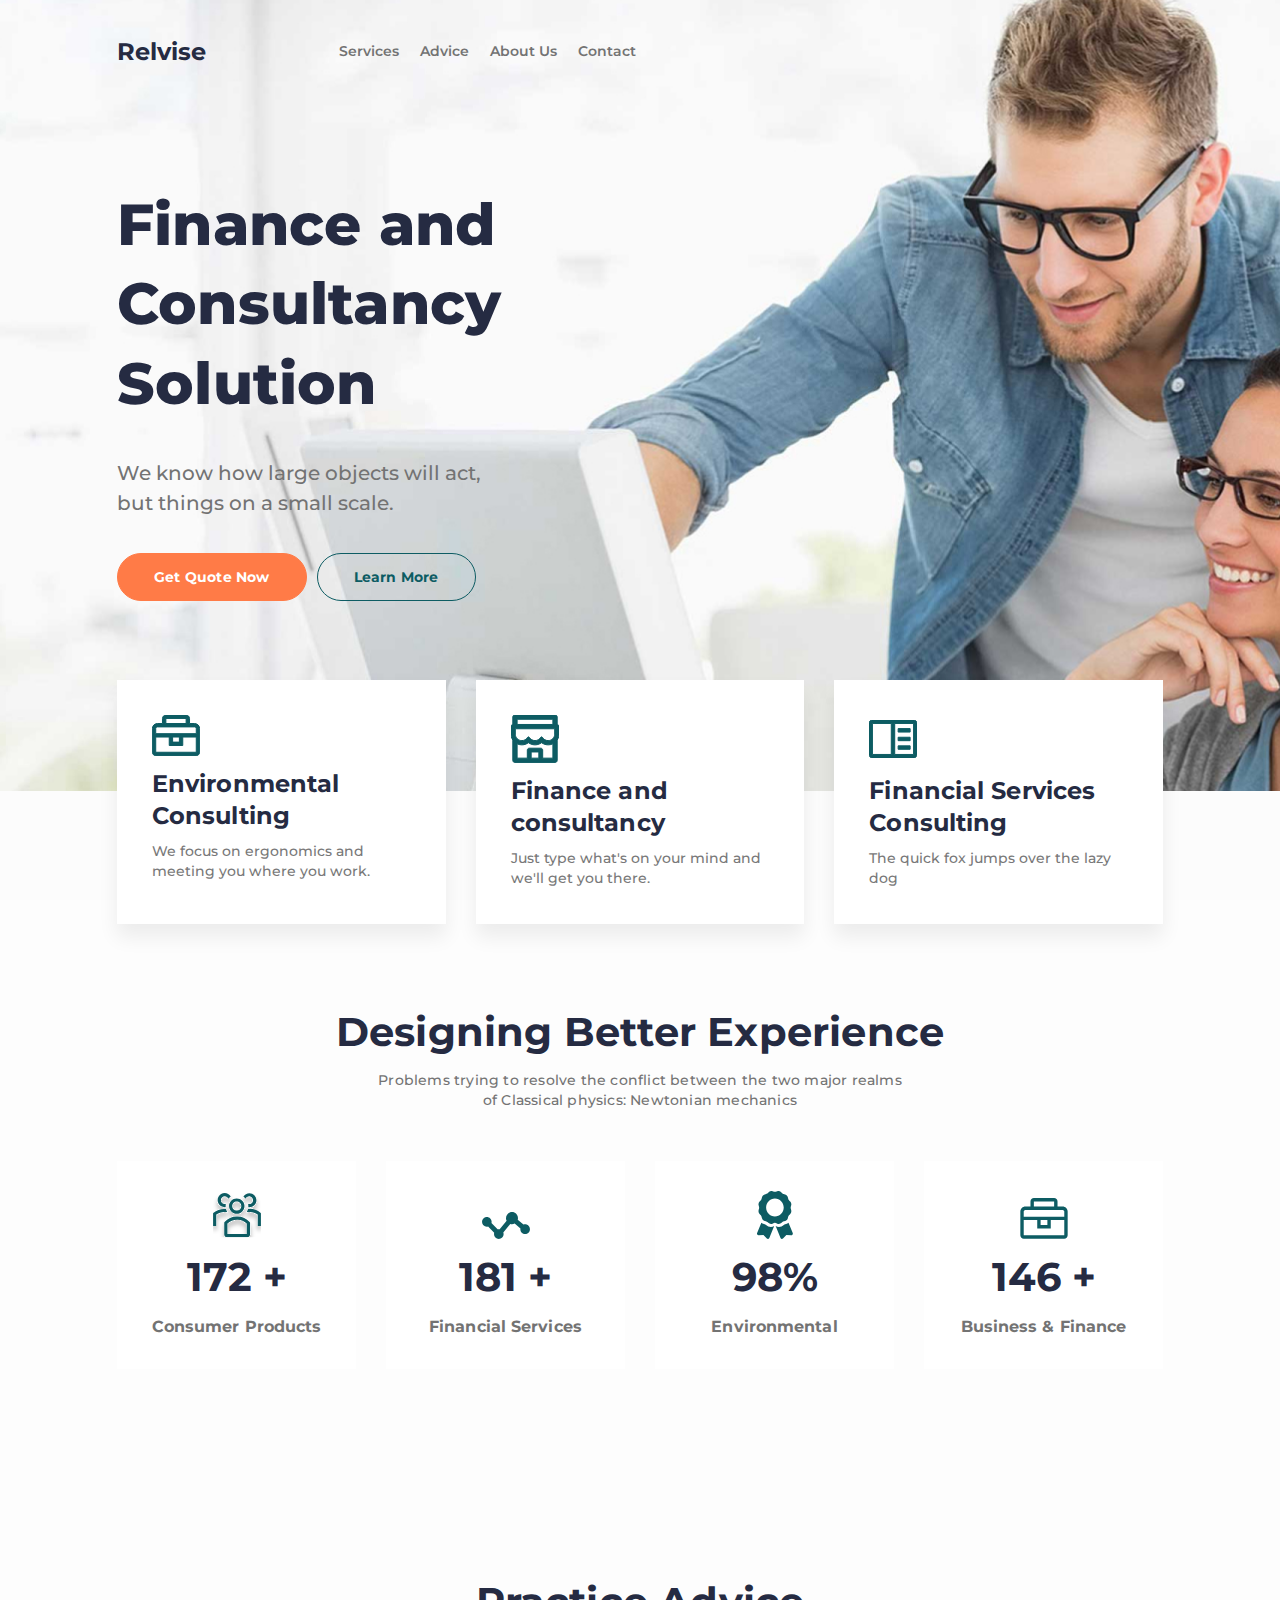
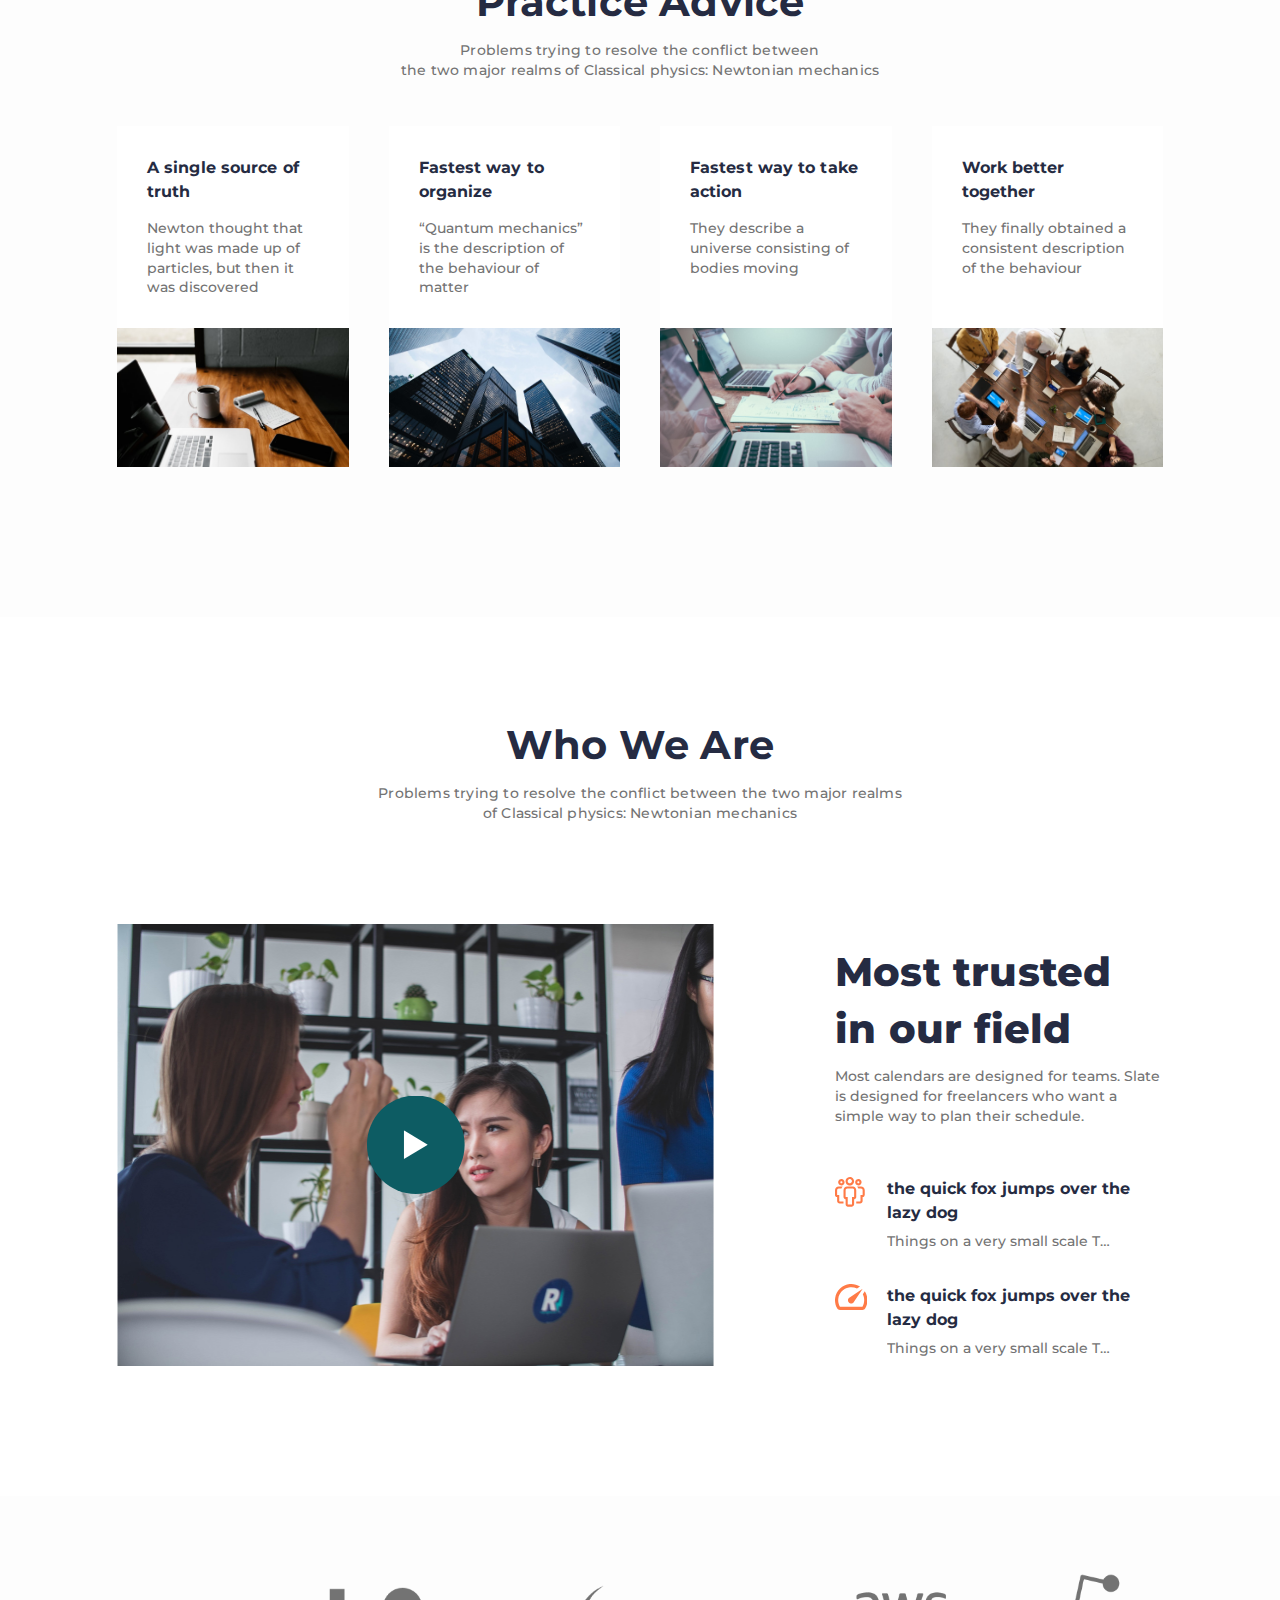
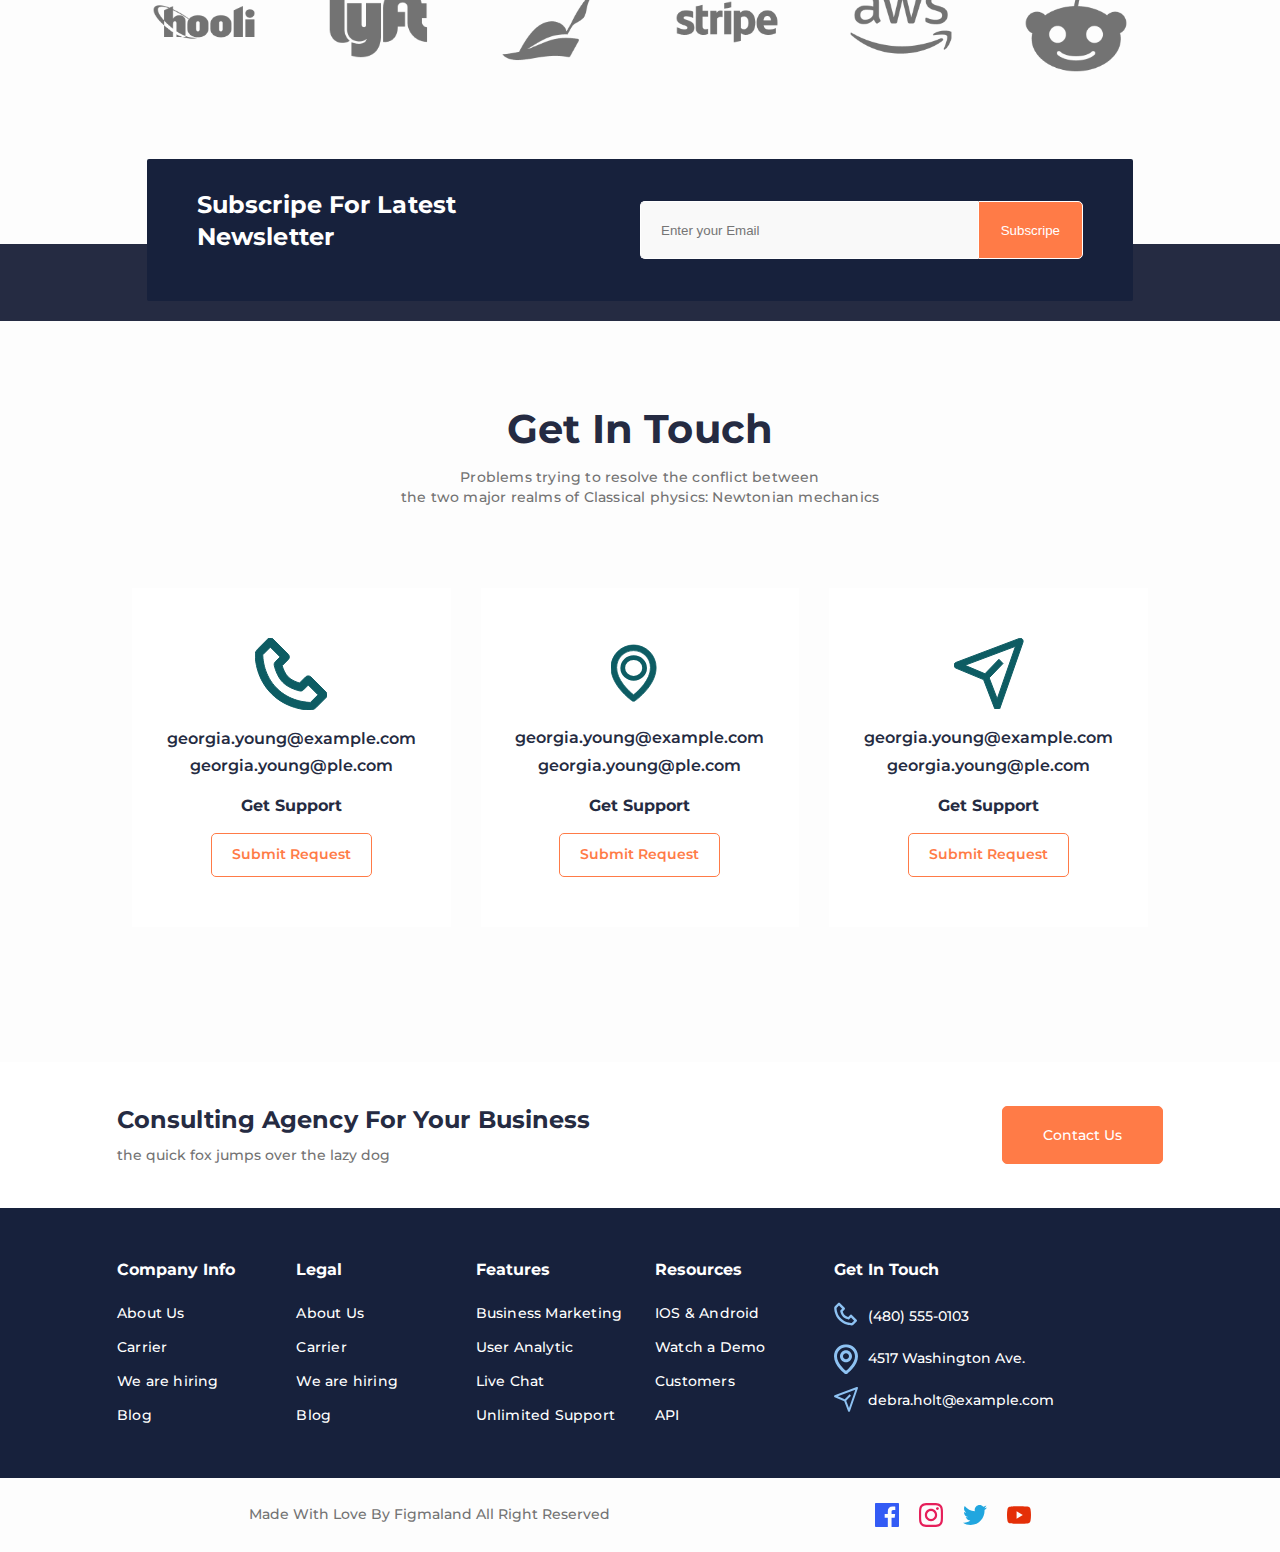
<file: index.html>
<!DOCTYPE html>
<html lang="en">

<head>
    <meta charset="UTF-8">
    <meta name="viewport" content="width=device-width, initial-scale=1.0">
    <link rel="stylesheet"
        href="https://fonts.googleapis.com/css?family=Montserrat:regular,500,600,700,800&display=swap" />
    <link rel="stylesheet" href="css/style.css">
    <link rel="stylesheet" href="css/media.css">
    <link rel="icon" href="img/cover.jpg">

    <title>Relvise</title>
</head>

<body>
    <div class="wrap">
        <header class="header lock-padding">
            <!-- scroll top -->
            <div class="arrow_hide arrow-svg" id="scrollUp">
                <svg aria-hidden="true" focusable="false" data-prefix="fas" data-icon="arrow-alt-circle-up" role="img"
                    xmlns="http://www.w3.org/2000/svg" viewBox="0 0 512 512">
                    <path
                        d="M8 256C8 119 119 8 256 8s248 111 248 248-111 248-248 248S8 393 8 256zm292 116V256h70.9c10.7 0 16.1-13 8.5-20.5L264.5 121.2c-4.7-4.7-12.2-4.7-16.9 0l-115 114.3c-7.6 7.6-2.2 20.5 8.5 20.5H212v116c0 6.6 5.4 12 12 12h64c6.6 0 12-5.4 12-12z">
                    </path>
                </svg>
            </div>
            <!--  -->
            <div class="header__container container">
                <a href="index.html" class="header__logo">Relvise</a>
                <nav class="header__menu menu">
                    <menu class="menu__list">
                        <li class="menu__item">
                            <a href="#services" class="menu__link">Services</a>
                        </li>
                        <li class="menu__item">
                            <a href="#advice" class="menu__link">Advice</a>
                        </li>
                        <li class="menu__item">
                            <a href="#about_us" class="menu__link">About Us</a>
                        </li>
                        <li class="menu__item">
                            <a href="#contacts" class="menu__link">Contact</a>
                        </li>
                    </menu>
                </nav>
                <div class="menu__burger">
                    <img src="img/header-search.svg" alt="search">
                    <img src="img/header-cart.svg" alt="cart">
                </div>
            </div>
        </header>
        <main class="page">

            <div class="main-block">
                <div class="container">
                    <div class="menu__icon">
                        <span></span>
                    </div>
                    <div class="main-block__body">
                        <h1 class="main-block__title">Finance and Consultancy Solution</h1>
                        <p class="main-block__text">
                            We know how large objects will act, but things on a small scale.
                        </p>
                        <div class="main-block__buttons">
                            <a href="team.html" class="main-block__button main-block__button_orange">Get Quote Now</a>
                            <a href="policy.html" class="main-block__button main-block__button_border">Learn More</a>
                        </div>
                    </div>
                </div>
                <div class="main-block__image background__cover">
                    <img src="img/cover.jpg" alt="cover">
                </div>
            </div>
            <section class="services" id="services">
                <div class="container">
                    <div class="services__body">
                        <div class="services__column">
                            <div class="item-service">
                                <svg class="icon-svg" width="48" height="41" viewBox="0 0 48 41"
                                    xmlns="http://www.w3.org/2000/svg">
                                    <g>
                                        <path
                                            d="M42.5886 8.52554H37.519V3.45592C37.519 2.55955 37.1629 1.6999 36.5291 1.06608C35.8953 0.432251 35.0356 0.0761719 34.1393 0.0761719H13.8608C12.9644 0.0761719 12.1048 0.432251 11.4709 1.06608C10.8371 1.6999 10.481 2.55955 10.481 3.45592V8.52554H5.41142C4.06687 8.52554 2.77739 9.05966 1.82665 10.0104C0.875916 10.9611 0.341797 12.2506 0.341797 13.5952V37.2534C0.341797 38.1497 0.697876 39.0094 1.3317 39.6432C1.96553 40.2771 2.82518 40.6331 3.72154 40.6331H44.2785C45.1749 40.6331 46.0345 40.2771 46.6683 39.6432C47.3022 39.0094 47.6582 38.1497 47.6582 37.2534V13.5952C47.6582 12.2506 47.1241 10.9611 46.1734 10.0104C45.2227 9.05966 43.9332 8.52554 42.5886 8.52554ZM13.8608 3.45592H34.1393V8.52554H13.8608V3.45592ZM44.2785 37.2534H3.72154V22.0445H17.2405V30.4939H30.7595V22.0445H44.2785V37.2534ZM20.6203 22.0445H27.3798V27.1141H20.6203V22.0445ZM3.72154 18.6648V13.5952C3.72154 13.147 3.89958 12.7172 4.2165 12.4002C4.53341 12.0833 4.96323 11.9053 5.41142 11.9053H42.5886C43.0368 11.9053 43.4666 12.0833 43.7836 12.4002C44.1005 12.7172 44.2785 13.147 44.2785 13.5952V18.6648H3.72154Z" />
                                    </g>
                                </svg>
                                <h3 class="item-service__title">Environmental Consulting</h3>
                                <p class="item-service__text">We focus on ergonomics and meeting you where you work.
                                </p>
                            </div>
                        </div>
                        <div class="services__column">
                            <div class="item-service">
                                <svg class="icon-svg" width="48" height="48" viewBox="0 0 48 48"
                                    xmlns="http://www.w3.org/2000/svg">
                                    <path
                                        d="M46.2 9.48885V1.89659C46.2 0.847537 45.342 0 44.28 0H3.72003C2.65803 0 1.80004 0.847537 1.80004 1.89659V9.48885C0.798037 9.54812 3.71756e-05 10.372 3.71756e-05 11.3795V19.1851C-0.00380525 20.6197 0.290253 22.0398 0.864037 23.3576C1.12204 23.9622 1.44004 24.5311 1.80004 25.0705V45.518C1.80004 46.5612 2.65803 47.4146 3.72003 47.4146H44.28C45.342 47.4146 46.2 46.5671 46.2 45.518V25.0705C46.5657 24.5298 46.879 23.9563 47.136 23.3576C47.706 22.036 48 20.6313 48 19.1851V11.3795C48 10.372 47.202 9.54812 46.2 9.48885ZM6.12003 4.26732H41.88V9.48293H6.12003V4.26732ZM27.84 43.1532H20.16V36.9834H27.84V43.1532ZM41.904 43.1532H31.68V35.0868C31.68 34.0378 30.822 33.1902 29.76 33.1902H18.24C17.178 33.1902 16.32 34.0378 16.32 35.0868V43.1532H6.12003V28.7985C6.29403 28.8814 6.47403 28.9644 6.66003 29.0355C7.99803 29.5927 9.42003 29.8712 10.884 29.8712C12.348 29.8712 13.764 29.5927 15.108 29.0355C15.936 28.6918 16.716 28.2532 17.43 27.7257C17.442 27.7198 17.454 27.7198 17.466 27.7257C18.1822 28.2554 18.9622 28.6954 19.788 29.0355C21.126 29.5927 22.548 29.8712 24.012 29.8712C25.476 29.8712 26.892 29.5927 28.236 29.0355C29.064 28.6918 29.844 28.2532 30.558 27.7257C30.57 27.7198 30.582 27.7198 30.594 27.7257C31.3102 28.2554 32.0902 28.6954 32.916 29.0355C34.254 29.5927 35.676 29.8712 37.14 29.8712C38.604 29.8712 40.02 29.5927 41.364 29.0355C41.544 28.9585 41.724 28.8814 41.904 28.7985V43.1532ZM43.68 19.1851C43.68 22.7294 40.74 25.6039 37.122 25.6039C34.674 25.6039 32.538 24.2941 31.41 22.3501C31.236 22.0537 30.924 21.87 30.576 21.87H30.54C30.198 21.87 29.88 22.0537 29.706 22.3501C29.1304 23.3417 28.2992 24.1652 27.297 24.7367C26.2948 25.3082 25.1572 25.6074 24 25.6039C21.558 25.6039 19.428 24.3 18.3 22.3619C18.12 22.0597 17.796 21.87 17.442 21.87C17.088 21.87 16.758 22.0597 16.584 22.3619C16.005 23.3498 15.1728 24.1695 14.1711 24.7387C13.1694 25.3078 12.0336 25.6062 10.878 25.6039C7.26003 25.6039 4.32003 22.7294 4.32003 19.1851V13.7799C4.32003 13.7621 4.33203 13.7502 4.35003 13.7502H43.65C43.668 13.7502 43.68 13.7621 43.68 13.7799V19.1851Z" />
                                </svg>
                                <h3 class="item-service__title">Finance and consultancy</h3>
                                <p class="item-service__text">Just type what's on your mind and we'll get you there.</p>
                            </div>
                        </div>
                        <div class="services__column">
                            <div class="item-service">
                                <svg class="icon-svg" width="48" height="48" viewBox="0 0 48 48"
                                    xmlns="http://www.w3.org/2000/svg">
                                    <g clip-path="url(#clip0_964_18518)">
                                        <path
                                            d="M29.1416 13.624H41.1395V17.0693H29.1416V13.624Z M29.1416 22.2373H41.1395V25.6826H29.1416V22.2373Z M29.1416 30.8506H41.1395V34.2959H29.1416V30.8506Z M44.5674 5.01123H3.43187C2.52299 5.01214 1.65161 5.37542 1.00893 6.02135C0.366264 6.66727 0.00481376 7.54307 0.00390625 8.45655V39.4644C0.00481376 40.3779 0.366264 41.2537 1.00893 41.8996C1.65161 42.5455 2.52299 42.9088 3.43187 42.9097H44.5674C45.4761 42.9084 46.3472 42.5449 46.9898 41.8991C47.6324 41.2533 47.994 40.3777 47.9953 39.4644V8.45655C47.9944 7.54307 47.633 6.66727 46.9903 6.02135C46.3477 5.37542 45.4763 5.01214 44.5674 5.01123ZM3.43187 8.45655H22.2856V39.4644H3.43187V8.45655ZM25.7136 39.4644V8.45655H44.5674L44.5708 39.4644H25.7136Z" />
                                    </g>
                                    <defs>
                                        <clipPath id="clip0_964_18518">
                                            <rect width="48" height="37.92" transform="translate(0 5)" />
                                        </clipPath>
                                    </defs>
                                </svg>
                                <h3 class="item-service__title">Financial Services Consulting</h3>
                                <p class="item-service__text">The quick fox jumps over the lazy dog</p>
                            </div>
                        </div>
                    </div>
                </div>
            </section>
            <section class="advantages">
                <div class="container">
                    <div class="advantages__header header-block">
                        <h2 class="header-block__title">Designing Better Experience</h2>
                        <p class="header-block__sub-title">
                            Problems trying to resolve the conflict between the two major realms <br> of Classical
                            physics: Newtonian mechanics
                        </p>
                    </div>
                    <div class="advantages__body">
                        <div class="advantages__column">
                            <div class="advantages__item">
                                <div class="advantages__icon">
                                    <img src="img/DesigningBetterExperience/01.svg" alt="Consumer Products">
                                </div>
                                <div class="advantages__value" id="advantages-1">172 +</div>
                                <div class="advantages__text">Consumer Products</div>
                            </div>
                        </div>
                        <div class="advantages__column">
                            <div class="advantages__item">
                                <div class="advantages__icon">
                                    <img src="img/DesigningBetterExperience/02.svg" alt="Financial Services">
                                </div>
                                <div class="advantages__value" id="advantages-2">181 +</div>
                                <div class="advantages__text">Financial Services</div>
                            </div>
                        </div>
                        <div class="advantages__column">
                            <div class="advantages__item">
                                <div class="advantages__icon">
                                    <img src="img/DesigningBetterExperience/03.svg" alt="Environmental">
                                </div>
                                <div class="advantages__value" id="advantages-3">98%</div>
                                <div class="advantages__text">Environmental</div>
                            </div>
                        </div>
                        <div class="advantages__column">
                            <div class="advantages__item">
                                <div class="advantages__icon">
                                    <img src="img/DesigningBetterExperience/04.svg" alt="Business & Finance">
                                </div>
                                <div class="advantages__value" id="advantages-4">146 +</div>
                                <div class="advantages__text">Business & Finance</div>
                            </div>
                        </div>
                    </div>
                </div>
            </section>
            <section class="practice" id="advice">
                <div class="container">
                    <div class="practice__header header-block">
                        <h2 class="header-block__title">Practice Advice</h2>
                        <p class="header-block__sub-title">
                            Problems trying to resolve the conflict between <br>the two major realms of Classical
                            physics: Newtonian mechanics
                        </p>
                    </div>
                    <div class="practice__body">
                        <div class="practice__column">
                            <article class="item-practice">
                                <div class="item-practice__content">
                                    <a href="#" class="item-practice__link">
                                        <h4 class="item-practice__title">A single source of truth</h4>
                                    </a>
                                    <p class="item-practice__text">
                                        Newton thought that light was made up of particles, but then it was discovered
                                    </p>
                                </div>
                                <a href="#image1" class="item-practice__image background__cover popup-link">
                                    <img src="img/PracticeAdvice/01.jpg" alt="A single source of truth">
                                </a>
                            </article>
                        </div>
                        <div class="practice__column">
                            <article class="item-practice">
                                <div class="item-practice__content">
                                    <a href="#" class="item-practice__link">
                                        <h4 class="item-practice__title">Fastest way to organize</h4>
                                    </a>
                                    <p class="item-practice__text">
                                        “Quantum mechanics” is the description of the behaviour of matter
                                    </p>
                                </div>
                                <a href="#image2" class="item-practice__image background__cover popup-link">
                                    <img src="img/PracticeAdvice/02.jpg" alt="Fastest way to organize">
                                </a>
                            </article>
                        </div>
                        <div class="practice__column">
                            <article class="item-practice">
                                <div class="item-practice__content">
                                    <a href="#" class="item-practice__link">
                                        <h4 class="item-practice__title">Fastest way to take action</h4>
                                    </a>
                                    <p class="item-practice__text">
                                        They describe a universe consisting of bodies moving
                                    </p>
                                </div>
                                <a href="#image3" class="item-practice__image background__cover popup-link">
                                    <img src="img/PracticeAdvice/03.jpg" alt="Fastest way to take action">
                                </a>
                            </article>
                        </div>
                        <div class="practice__column">
                            <article class="item-practice">
                                <div class="item-practice__content">
                                    <a href="#" class="item-practice__link">
                                        <h4 class="item-practice__title">Work better together</h4>
                                    </a>
                                    <div class="item-practice__text">
                                        They finally obtained a consistent description of the behaviour
                                    </div>
                                </div>
                                <a href="#image4" class="item-practice__image background__cover popup-link">
                                    <img src="img/PracticeAdvice/04.jpg" alt="Work better together">
                                </a>
                            </article>
                        </div>
                    </div>
                </div>
            </section>
            <section class="whoweare" id="about_us">
                <div class="container">
                    <div class="whoweare__header header-block">
                        <h2 class="header-block__title">Who We Are</h2>
                        <p class="header-block__sub-title">
                            Problems trying to resolve the conflict between the two major realms <br> of Classical
                            physics: Newtonian mechanics
                        </p>
                    </div>
                    <div class="whoweare__body">
                        <div class="whoweare__video">
                            <iframe width="560" height="315" src="https://www.youtube.com/embed/gS2lMloho3k"
                                title="YouTube video player" frameborder="0"
                                allow="accelerometer; autoplay; clipboard-write; encrypted-media; gyroscope; picture-in-picture"
                                allowfullscreen></iframe> <img src="img/WhoWeAre/video/cover.jpg" alt="cover"
                                class="cover">
                            <img src="img/WhoWeAre/video/play.svg" alt="play" class="play">
                        </div>
                        <div class="whoweare__content">
                            <div class="whoweare__top">
                                <h2 class="whoweare__title">Most trusted in our field</h2>
                                <p class="whoweare__text">Most calendars are designed for teams. Slate is designed for
                                    freelancers who want a simple way to plan their schedule.</p>
                            </div>
                            <div class="whoweare__items">
                                <div class="item-whoweare">
                                    <div class="item-whoweare__icon">
                                        <img src="img/WhoWeAre/icons/01.svg" alt="icon">
                                    </div>
                                    <div class="item-whoweare__body">
                                        <h4 class="item-whoweare__title">the quick fox jumps over the lazy dog</h4>
                                        <p class="item-whoweare__text">Things on a very small scale Things on a very
                                            small scaleThings on a very small scaleThings on a very small scale</p>
                                    </div>
                                </div>
                                <div class="item-whoweare">
                                    <div class="item-whoweare__icon">
                                        <img src="img/WhoWeAre/icons/02.svg" alt="icon">
                                    </div>
                                    <div class="item-whoweare__body">
                                        <h4 class="item-whoweare__title">the quick fox jumps over the lazy dog</h4>
                                        <p class="item-whoweare__text">Things on a very small scale Things on a very
                                            small scaleThings on a very small scaleThings on a very small scale</p>
                                    </div>
                                </div>
                            </div>
                        </div>
                    </div>
                </div>
            </section>
            <div class="clients">
                <div class="container">
                    <div class="clients__items">
                        <a href="http://www.hooli.xyz/" target="_blank" class="client__item" _blank>
                            <img src="img/WhoWeAre/clients/01.png" alt="clients">
                        </a>
                        <a href="https://lya.com/" target="_blank" class="client__item">
                            <img src="img/WhoWeAre/clients/02.png" alt="clients">
                        </a>
                        <a href="http://www.piedpiper.com/" target="_blank" class="client__item">
                            <img src="img/WhoWeAre/clients/03.png" alt="clients">
                        </a>
                        <a href="https://stripe.com/" target="_blank" class="client__item">
                            <img src="img/WhoWeAre/clients/04.png" alt="clients">
                        </a>
                        <a href="https://aws.amazon.com/" target="_blank" class="client__item">
                            <img src="img/WhoWeAre/clients/05.png" alt="clients">
                        </a>
                        <a href="https://www.reddit.com/" target="_blank" class="client__item">
                            <img src="img/WhoWeAre/clients/06.png" alt="clients">
                        </a>
                    </div>
                </div>
            </div>
            <section class="subscripe">
                <div class="container">
                    <div class="subscripe__body">
                        <h4 class="subscripe__title" id="subscripe-title">Subscripe For Latest Newsletter</h4>
                        <form id="subscripe_form" action="#" class="subscripe__form subscription">
                            <input id="subscripe_input" class="subscripe__input subscription-email" autocomplete="off"
                                type="text" name="form[]" placeholder="Enter your Email">
                            <button type="submit" class="subscripe__button" id="subscripe-mail">Subscripe</button>
                        </form>
                    </div>
                </div>
            </section>
            <section class="getintouch" id="contacts">
                <div class="container">
                    <div class="getintouch__header header-block">
                        <h2 class="header-block__title">Get In Touch</h2>
                        <p class="header-block__sub-title">
                            Problems trying to resolve the conflict between <br> the two major realms of Classical
                            physics: Newtonian mechanics
                        </p>
                    </div>
                    <div class="getintouch__items">
                        <div class="getintouch__item">
                            <div class="item-getintouch">
                                <svg class="icon-svg" width="72" height="72" viewBox="0 0 72 72"
                                    xmlns="http://www.w3.org/2000/svg">
                                    <path
                                        d="M55.929 38.9947C55.5775 38.6426 55.16 38.3632 54.7004 38.1726C54.2408 37.982 53.7482 37.8839 53.2506 37.8839C52.7531 37.8839 52.2604 37.982 51.8008 38.1726C51.3413 38.3632 50.9238 38.6426 50.5722 38.9947L44.5335 45.0334C41.7339 44.1999 36.5097 42.3057 33.1987 38.9947C29.8876 35.6836 27.9934 30.4594 27.16 27.6598L33.1987 21.6211C33.5508 21.2696 33.8301 20.8521 34.0207 20.3925C34.2113 19.9329 34.3094 19.4403 34.3094 18.9427C34.3094 18.4452 34.2113 17.9525 34.0207 17.4929C33.8301 17.0333 33.5508 16.6159 33.1987 16.2643L18.0451 1.11076C17.6936 0.758646 17.2761 0.479298 16.8165 0.288701C16.3569 0.0981045 15.8642 0 15.3667 0C14.8692 0 14.3765 0.0981045 13.9169 0.288701C13.4573 0.479298 13.0398 0.758646 12.6883 1.11076L2.41418 11.3849C0.97459 12.8245 0.163873 14.802 0.19418 16.8212C0.281313 22.2159 1.70954 40.9533 16.4767 55.7204C31.2439 70.4876 49.9813 71.912 55.3797 72.003H55.4858C57.4861 72.003 59.3765 71.215 60.8085 69.783L71.0826 59.5088C71.4347 59.1573 71.7141 58.7398 71.9047 58.2802C72.0953 57.8207 72.1934 57.328 72.1934 56.8304C72.1934 56.3329 72.0953 55.8402 71.9047 55.3807C71.7141 54.9211 71.4347 54.5036 71.0826 54.1521L55.929 38.9947ZM55.4479 64.4224C50.72 64.3428 34.5435 63.0737 21.8335 50.3599C9.08175 37.6081 7.84673 21.3749 7.77097 16.7417L15.3667 9.14594L25.1635 18.9427L20.2651 23.8411C19.8198 24.2861 19.4924 24.835 19.3125 25.4382C19.1326 26.0414 19.1058 26.68 19.2346 27.2961C19.3256 27.7318 21.5494 38.0627 27.8381 44.3515C34.1268 50.6402 44.4578 52.864 44.8934 52.9549C45.5092 53.0874 46.1484 53.0627 46.7522 52.8833C47.356 52.7039 47.9049 52.3755 48.3485 51.9283L53.2506 47.0299L63.0474 56.8267L55.4479 64.4224Z" />
                                </svg>
                                <div class="item-getintouch__emails">
                                    <a href="mailto:georgia.young@example.com"
                                        class="item-getintouch__email">georgia.young@example.com</a>
                                    <a href="mailto:georgia.young@ple.com"
                                        class="item-getintouch__email">georgia.young@ple.com</a>
                                </div>
                                <div class="item-getintouch__label">Get Support</div>
                                <a href="#popup" class="item-getintouch__button popup-link">Submit Request</a>
                            </div>
                        </div>
                        <div class="getintouch__item">
                            <div class="item-getintouch">
                                <svg class="icon-svg" width="57" height="71" viewBox="0 0 72 72"
                                    xmlns="http://www.w3.org/2000/svg">
                                    <g>
                                        <path
                                            d="m26.4338,70.3403c0.6029,0.429 1.3253,0.6597 2.0662,0.6597c0.7409,0 1.4633,-0.2307 2.0662,-0.6597c1.083,-0.7633 26.5368,-19.0779 26.4335,-41.9401c0,-15.6591 -12.7857,-28.4002 -28.4997,-28.4002c-15.714,0 -28.49969,12.7411 -28.49969,28.3825c-0.10331,22.8799 25.35049,41.1945 26.43349,41.9578zm2.0662,-63.24024c11.7882,0 21.3748,9.55314 21.3748,21.31794c0.0748,15.755 -15.6321,29.9019 -21.3748,34.5418c-5.7391,-4.6435 -21.44958,-18.7939 -21.37476,-34.5596c0,-11.747 9.58656,-21.30014 21.37476,-21.30014z" />
                                        <ellipse ry="13.09859" rx="13.80282" cy="29.00792" cx="28.64084"
                                            stroke-width="6" fill="none" />
                                    </g>
                                </svg>
                                <div class="item-getintouch__emails">
                                    <a href="mailto:georgia.young@example.com"
                                        class="item-getintouch__email">georgia.young@example.com</a>
                                    <a href="mailto:georgia.young@ple.com"
                                        class="item-getintouch__email">georgia.young@ple.com</a>
                                </div>
                                <div class="item-getintouch__label">Get Support</div>
                                <a href="#popup" class="item-getintouch__button popup-link">Submit Request</a>
                            </div>
                        </div>
                        <div class="getintouch__item">
                            <div class="item-getintouch">
                                <svg class="icon-svg" width="70" height="71" viewBox="0 0 70 71"
                                    xmlns="http://www.w3.org/2000/svg">
                                    <path
                                        d="M68.3484 1.16199C67.9592 0.759029 67.4674 0.480035 66.9308 0.357809C66.3943 0.235584 65.8354 0.275208 65.3198 0.472024L1.8615 24.4708C1.31422 24.6867 0.84305 25.0706 0.51056 25.5716C0.178071 26.0726 0 26.6669 0 27.2756C0 27.8844 0.178071 28.4787 0.51056 28.9797C0.84305 29.4807 1.31422 29.8646 1.8615 30.0805L29.5524 41.5999L40.6287 70.3984C40.8368 70.9426 41.1935 71.4115 41.6549 71.7473C42.1162 72.0832 42.6619 72.2712 43.2248 72.2883C43.8077 72.2759 44.3733 72.08 44.847 71.7266C45.3207 71.3732 45.6804 70.8787 45.8785 70.3084L68.9542 4.31183C69.1507 3.78108 69.1981 3.20317 69.0909 2.64548C68.9836 2.08779 68.7261 1.5733 68.3484 1.16199ZM43.2248 60.8889L35.1771 39.89L48.9937 25.5207L44.9266 21.291L30.9946 35.7802L10.9187 27.2906L61.4834 8.30162L43.2248 60.8889Z" />
                                </svg>
                                <div class="item-getintouch__emails">
                                    <a href="mailto:georgia.young@example.com"
                                        class="item-getintouch__email">georgia.young@example.com</a>
                                    <a href="mailto:georgia.young@ple.com"
                                        class="item-getintouch__email">georgia.young@ple.com</a>
                                </div>
                                <div class="item-getintouch__label">Get Support</div>
                                <a href="#popup" class="item-getintouch__button popup-link">Submit Request</a>
                            </div>
                        </div>
                    </div>
                </div>
            </section>
            <section class="contact">
                <div class="container">
                    <div class="contact__body">
                        <div class="contact__content">
                            <h4 class="contact__title">Consulting Agency For Your Business</h4>
                            <p class="contact__text">the quick fox jumps over the lazy dog</p>
                        </div>
                        <a href="#popup" class="contact__button popup-link">Contact Us</a>
                    </div>
                </div>
            </section>
        </main>
        <footer class="footer">
            <div class="footer__top">
                <div class="container">
                    <div class="footer__row">
                        <div class="footer__column footer__column_sp _spollers">
                            <nav class="footer__item footer__item_sp">
                                <h5 class="footer__title footer__title_sp _spoller">Company Info</h5>
                                <ul class="menu-footer menu-footer_sp">
                                    <li class="menu-footer__item"><a href="#" class="menu-footer__link">About Us</a>
                                    </li>
                                    <li class="menu-footer__item"><a href="#" class="menu-footer__link">Carrier</a></li>
                                    <li class="menu-footer__item"><a href="#" class="menu-footer__link">We are
                                            hiring</a></li>
                                    <li class="menu-footer__item"><a href="#" class="menu-footer__link">Blog</a></li>
                                </ul>
                            </nav>
                        </div>
                        <div class="footer__column footer__column_sp _spollers">
                            <nav class="footer__item footer__item_sp">
                                <h5 class="footer__title footer__title_sp _spoller">Legal</h5>
                                <ul class="menu-footer menu-footer_sp">
                                    <li class="menu-footer__item"><a href="#" class="menu-footer__link">About Us</a>
                                    </li>
                                    <li class="menu-footer__item"><a href="#" class="menu-footer__link">Carrier</a></li>
                                    <li class="menu-footer__item"><a href="#" class="menu-footer__link">We are
                                            hiring</a></li>
                                    <li class="menu-footer__item"><a href="#" class="menu-footer__link">Blog</a></li>
                                </ul>
                            </nav>
                        </div>
                        <div class="footer__column footer__column_sp _spollers">
                            <nav class="footer__item footer__item_sp">
                                <h5 class="footer__title footer__title_sp _spoller">Features</h5>
                                <ul class="menu-footer menu-footer_sp">
                                    <li class="menu-footer__item"><a href="#" class="menu-footer__link">Business
                                            Marketing</a></li>
                                    <li class="menu-footer__item"><a href="#" class="menu-footer__link">User
                                            Analytic</a></li>
                                    <li class="menu-footer__item"><a href="#" class="menu-footer__link">Live Chat</a>
                                    </li>
                                    <li class="menu-footer__item"><a href="#" class="menu-footer__link">Unlimited
                                            Support</a></li>
                                </ul>
                            </nav>
                        </div>
                        <div class="footer__column footer__column_sp _spollers">
                            <nav class="footer__item footer__item_sp">
                                <h5 class="footer__title footer__title_sp _spoller">Resources</h5>
                                <ul class="menu-footer menu-footer_sp">
                                    <li class="menu-footer__item"><a href="#" class="menu-footer__link">IOS &
                                            Android</a></li>
                                    <li class="menu-footer__item"><a href="#" class="menu-footer__link">Watch a Demo</a>
                                    </li>
                                    <li class="menu-footer__item"><a href="#" class="menu-footer__link">Customers</a>
                                    </li>
                                    <li class="menu-footer__item"><a href="#" class="menu-footer__link">API</a></li>
                                </ul>
                            </nav>
                        </div>
                        <div class="footer__column">
                            <h5 class="footer__title">Get In Touch</h5>
                            <div class="contacts-footer">
                                <a href="tel:4805550103" class="contacts-footer__item contacts-footer__item_phone">(480)
                                    555-0103</a>
                                <a href="#" class="contacts-footer__item contacts-footer__item_location">4517 Washington
                                    Ave. </a>
                                <a href="mailto:debra.holt@example.com"
                                    class="contacts-footer__item contacts-footer__item_mail">debra.holt@example.com</a>
                            </div>
                        </div>
                    </div>
                </div>
            </div>
            <div class="footer__bottom">
                <div class="footer__container container">
                    <div class="footer__copy">Made With Love By Figmaland All Right Reserved </div>
                    <div class="footer__social">
                        <a href="#" class="social__item"><img src="img/footer/social/facebook.svg" alt="social"></a>
                        <a href="#" class="social__item"><img src="img/footer/social/instagram.svg" alt="social"></a>
                        <a href="#" class="social__item"><img src="img/footer/social/twitter.svg" alt="social"></a>
                        <a href="#" class="social__item"><img src="img/footer/social/youtube.svg" alt="social"></a>
                    </div>
                </div>
            </div>
        </footer>
    </div>
    <div id="popup" class="popup">
        <div class="popup__body">
            <div class="popup__content ">
                <a href="#header" class="popup__close close-popup">&#10006</a>
                <form method="POST" action="" class="input-form">
                    <p class=" popup__title input-form__title">Get Support</p>
                    <label class="input-form__subtitle" id="subtitle_userName" for="userName">Name</label>
                    <div class="required_field">
                        <input class="input-form__entry-field input-form__entry-field_user-name" autocomplete="off"
                            type="text" name="userName" id="userName" placeholder="Enter your name">
                    </div>
                    <p class="invisible__required-field" id="required-field_userName">Please provide a Name.</p>
                    <p class="invisible__required-field" id="required-field_userNameValid">Name is invalid.</p>
                    <label class="input-form__subtitle" id="subtitle_userEmail" for="userEmail">Email</label>
                    <div class="required_field">
                        <input class="input-form__entry-field input-form__entry-field_email" type="text"
                            name="userEmail" id="userEmail" autocomplete="off" placeholder="Enter your Email">
                    </div>
                    <p class="invisible__required-field" id="required-field_userEmail">Please provide a Email.</p>
                    <p class="invisible__required-field" id="required-field_emailValid">Your Email is invalid.</p>
                    <div class="checkbox-form__wrap required_field">
                        <input class="checkbox-form" type="checkbox" id="checkbox" name="checkbox">
                        <div class="checkbox-mark"></div>
                        <label class="checkbox-form__title" for="checkbox">I Agree to the
                            <a target="_blank" class="checkbox-form__agreement"
                                href="https://learn.innopolis.university/">
                                Terms of servive</a>
                        </label>
                    </div>
                    <p class="invisible__required-field" id="required-field_checkbox">You must agree to the terms of the
                        privacy statement.</p>
                    <div class="button__wrap">
                        <button type="submit" class="input-form__button">Submit Request</button>
                    </div>
                </form>
            </div>
        </div>
    </div>
    <div id="image1" class="popup">
        <div class="popup__body">
            <div class="popup__content popup__content_image">
                <a href="#header" class="popup__close close-popup">&#10006</a>
                <div class="popup__image">
                    <img src="img/PracticeAdvice/01.jpg" alt="1">
                </div>
            </div>
        </div>
    </div>
    <div id="image2" class="popup">
        <div class="popup__body">
            <div class="popup__content popup__content_image">
                <a href="#header" class="popup__close close-popup">&#10006</a>
                <div class="popup__image">
                    <img src="img/PracticeAdvice/02.jpg" alt="2">
                </div>
            </div>
        </div>
    </div>
    <div id="image3" class="popup">
        <div class="popup__body">
            <div class="popup__content popup__content_image">
                <a href="#header" class="popup__close close-popup">&#10006</a>
                <div class="popup__image">
                    <img src="img/PracticeAdvice/03.jpg" alt="3">
                </div>
            </div>
        </div>
    </div>
    <div id="image4" class="popup">
        <div class="popup__body">
            <div class="popup__content popup__content_image">
                <a href="#header" class="popup__close close-popup">&#10006</a>
                <div class="popup__image">
                    <img src="img/PracticeAdvice/04.jpg" alt="4">
                </div>
            </div>
        </div>
    </div>
    <script type="module" src="js/script.js"></script>
    <script defer src="js/spoiler.js"></script>
    <script defer src="js/burger.js"></script>
    <script defer src="js/popup.js"></script>
</body>

</html>
</file>
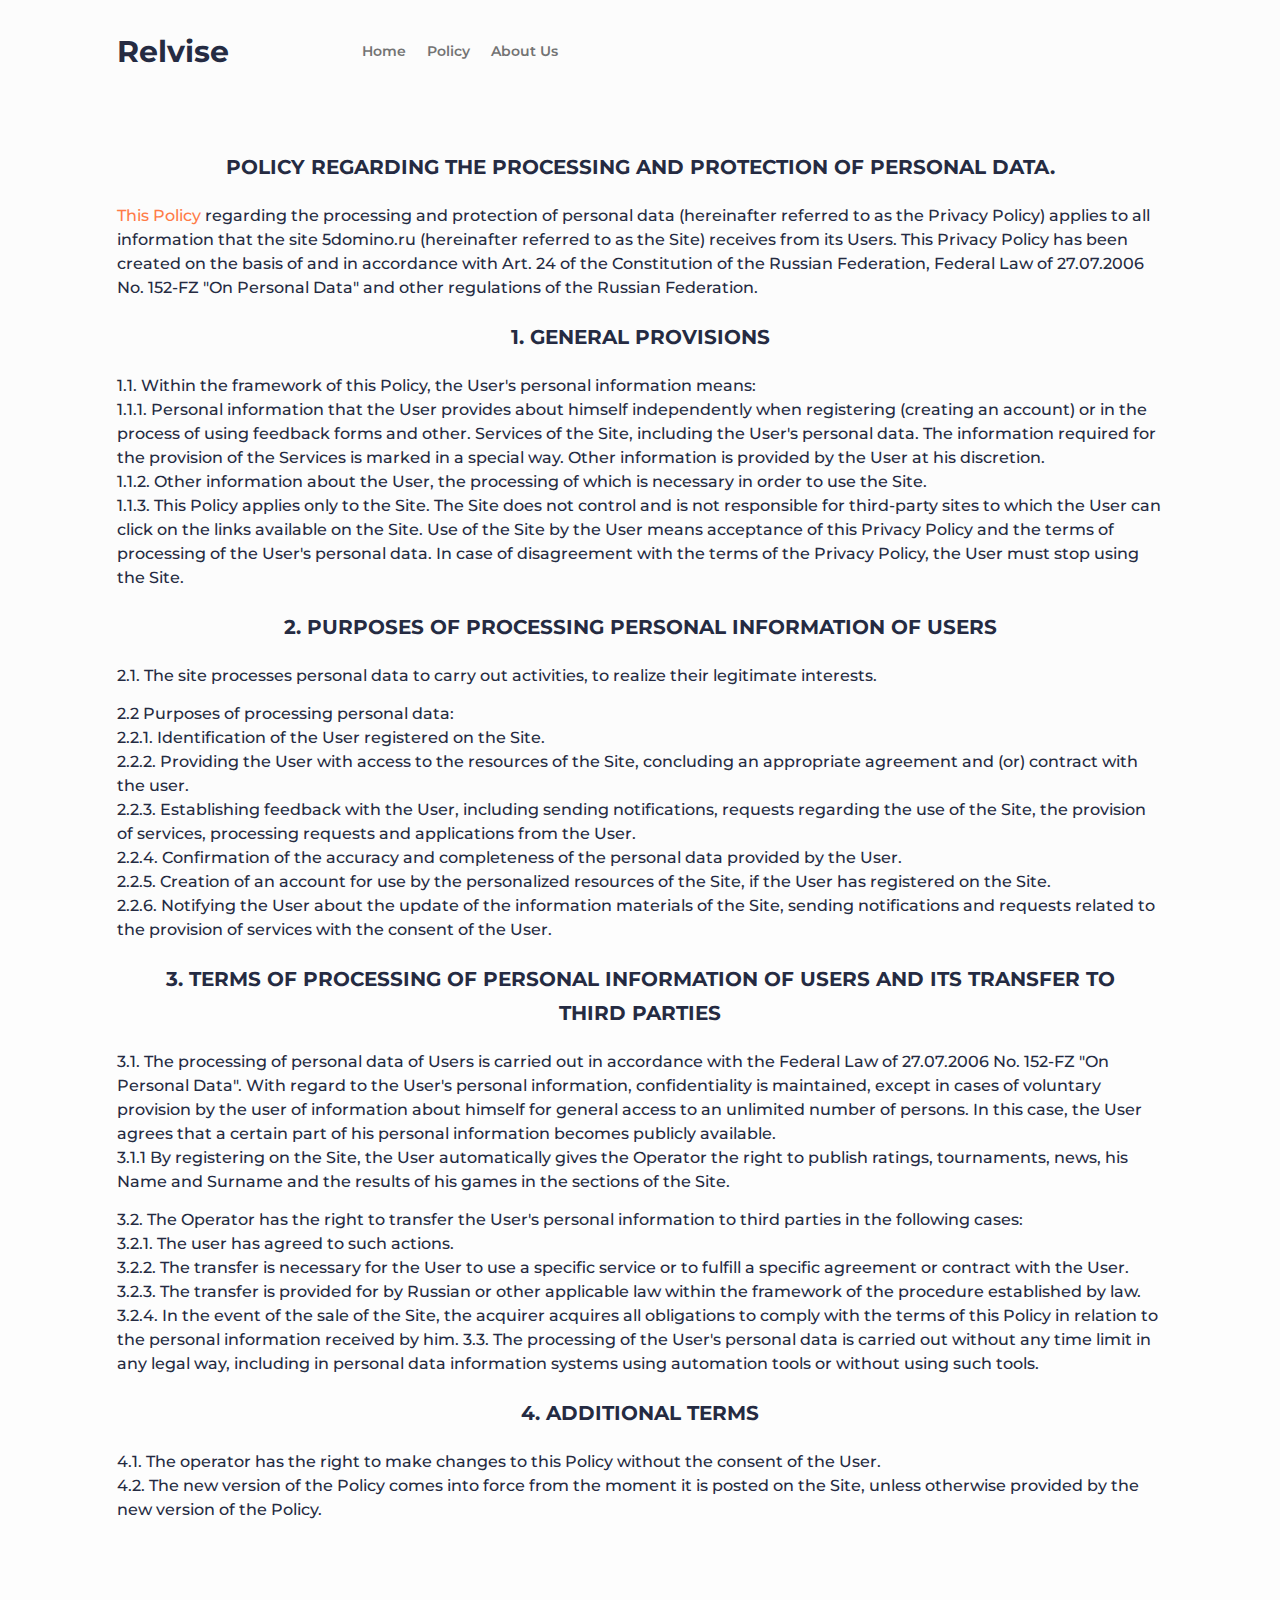
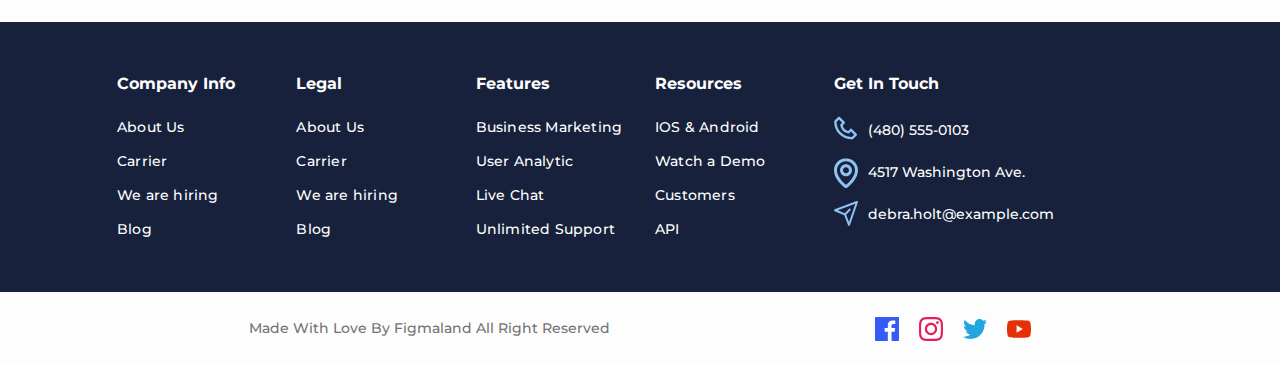
<file: policy.html>
<!DOCTYPE html>
<html lang="en">

<head>
    <meta charset="UTF-8">
    <meta name="viewport" content="width=device-width, initial-scale=1.0">
    <link rel="stylesheet"
        href="https://fonts.googleapis.com/css?family=Montserrat:regular,500,600,700,800&display=swap" />
    <link rel="stylesheet" href="css/style.css">
    <link rel="stylesheet" href="css/media.css">
    <link rel="icon" href="img/cover.jpg">

    <title>Relvise</title>
</head>

<body>
    <div class="wrap">
        <header class="header lock-padding">
            <!-- scroll top -->
            <div class="arrow_hide arrow-svg" id="scrollUp">
                <svg aria-hidden="true" focusable="false" data-prefix="fas" data-icon="arrow-alt-circle-up" role="img"
                    xmlns="http://www.w3.org/2000/svg" viewBox="0 0 512 512">
                    <path
                        d="M8 256C8 119 119 8 256 8s248 111 248 248-111 248-248 248S8 393 8 256zm292 116V256h70.9c10.7 0 16.1-13 8.5-20.5L264.5 121.2c-4.7-4.7-12.2-4.7-16.9 0l-115 114.3c-7.6 7.6-2.2 20.5 8.5 20.5H212v116c0 6.6 5.4 12 12 12h64c6.6 0 12-5.4 12-12z">
                    </path>
                </svg>
            </div>
            <!--  -->
            <div class="header__container container header__container_provicy">
                <a href="index.html" class="header__logo">Relvise</a>
                <nav class="header__menu menu">
                    <menu class="menu__list">
                        <li class="menu__item">
                            <a href="index.html" class="menu__link">Home</a>
                        </li>
                        <li class="menu__item">
                            <a href="policy.html" class="menu__link">Policy</a>
                        </li>
                        <li class="menu__item">
                            <a href="team.html" class="menu__link">About Us</a>
                        </li>
                    </menu>
                </nav>
                <div class="menu__burger">
                    <img src="img/header-search.svg" alt="search">
                    <img src="img/header-cart.svg" alt="cart">
                </div>
            </div>
        </header>
        <main class="page">
            <div class="container policy__container">
                <div class="menu__icon">
                    <span></span>
                </div>
                <section class="policy">
                    <h2 class="policy__title">Policy regarding the processing and protection of personal data.</h2>
                    <p class="policy__text">
                        <a class="policy__text_link" target="_blank"
                            href="https://www.wonder.legal/ru/modele/%D0%BF%D0%BE%D0%BB%D0%B8%D1%82%D0%B8%D0%BA%D0%B0-%D0%BA%D0%BE%D0%BD%D1%84%D0%B8%D0%B4%D0%B5%D0%BD%D1%86%D0%B8%D0%B0%D0%BB%D1%8C%D0%BD%D0%BE%D1%81%D1%82%D0%B8-%D0%B2%D0%B5%D0%B1-%D1%81%D0%B0%D0%B9%D1%82%D0%B0?gclid=CjwKCAiA-9uNBhBTEiwAN3IlNA91VHYj-AJiMYJFhYJhQSlJXgaT4dmZSdz5acXHLUFL2zAzBM48ChoCOGQQAvD_BwE">This
                            Policy</a> regarding the processing and protection of personal data (hereinafter referred to
                        as the Privacy Policy) applies to all information that the site 5domino.ru (hereinafter referred
                        to as the Site) receives from its Users. This Privacy
                        Policy has been created on the basis of and in accordance with Art. 24 of the Constitution of
                        the Russian Federation, Federal Law of 27.07.2006 No. 152-FZ "On Personal Data" and other
                        regulations of the Russian Federation.
                    </p>
                    <h2 class="policy__title">1. GENERAL PROVISIONS</h2>
                    <p class="policy__text">1.1. Within the framework of this Policy, the User's personal information
                        means:</p>
                    <p class="policy__text">1.1.1. Personal information that the User provides about himself
                        independently when registering (creating an account) or in the process of using feedback forms
                        and other. Services of the Site, including the User's personal data. The
                        information required for the provision of the Services is marked in a special way. Other
                        information is provided by the User at his discretion.</p>
                    <p class="policy__text">1.1.2. Other information about the User, the processing of which is
                        necessary in order to use the Site. </p>
                    <p class="policy__text"> 1.1.3. This Policy applies only to the Site. The Site does not control and
                        is not responsible for third-party sites to which the User can click on the links available on
                        the Site. Use of the Site by the User means acceptance of this
                        Privacy Policy and the terms of processing of the User's personal data. In case of disagreement
                        with the terms of the Privacy Policy, the User must stop using the Site.</p>
                    </p>
                    <h2 class="policy__title">2. PURPOSES OF PROCESSING PERSONAL INFORMATION OF USERS</h2>
                    <p class="policy__text">2.1. The site processes personal data to carry out activities, to realize
                        their legitimate interests.</p> <br>
                    <p class="policy__text"> 2.2 Purposes of processing personal data:</p>
                    <p class="policy__text"> 2.2.1. Identification of the User registered on the Site. </p>
                    <p class="policy__text"> 2.2.2. Providing the User with access to the resources of the Site,
                        concluding an appropriate agreement and (or) contract with the user.</p>
                    <p class="policy__text"> 2.2.3. Establishing feedback with the User, including sending
                        notifications, requests regarding the use of the Site, the provision of services, processing
                        requests and applications from the User.</p>
                    <p class="policy__text"> 2.2.4. Confirmation of the accuracy and completeness of the personal data
                        provided by the User.</p>
                    <p class="policy__text">2.2.5. Creation of an account for use by the personalized resources of the
                        Site, if the User has registered on the Site.</p>
                    <p class="policy__text"> 2.2.6. Notifying the User about the update of the information materials of
                        the Site, sending notifications and requests related to the provision of services with the
                        consent of the User. </p>
                    <h2 class="policy__title">3. TERMS OF PROCESSING OF PERSONAL INFORMATION OF USERS AND ITS TRANSFER
                        TO THIRD PARTIES</h2>
                    <p class="policy__text">3.1. The processing of personal data of Users is carried out in accordance
                        with the Federal Law of 27.07.2006 No. 152-FZ "On Personal Data". With regard to the User's
                        personal information, confidentiality is maintained, except in cases
                        of voluntary provision by the user of information about himself for general access to an
                        unlimited number of persons. In this case, the User agrees that a certain part of his personal
                        information becomes publicly available.</p>
                    <p class="policy__text"> 3.1.1 By registering on the Site, the User automatically gives the Operator
                        the right to publish ratings, tournaments, news, his Name and Surname and the results of his
                        games in the sections of the Site. </p>
                    <br>
                    <p class="policy__text">3.2. The Operator has the right to transfer the User's personal information
                        to third parties in the following cases: </p>
                    <p class="policy__text">3.2.1. The user has agreed to such actions.</p>
                    <p class="policy__text"> 3.2.2. The transfer is necessary for the User to use a specific service or
                        to fulfill a specific agreement or contract with the User.</p>
                    <p class="policy__text">3.2.3. The transfer is provided for by Russian or other applicable law
                        within the framework of the procedure established by law. </p>
                    <p class="policy__text"> 3.2.4. In the event of the sale of the Site, the acquirer acquires all
                        obligations to comply with the terms of this Policy in relation to the personal information
                        received by him. 3.3. The processing of the User's personal data is
                        carried out without any time limit in any legal way, including in personal data information
                        systems using automation tools or without using such tools. </p>
                    <h2 class="policy__title">4. ADDITIONAL TERMS</h2>
                    <p class="policy__text"> 4.1. The operator has the right to make changes to this Policy without the
                        consent of the User.</p>
                    <p class="policy__text"> 4.2. The new version of the Policy comes into force from the moment it is
                        posted on the Site, unless otherwise provided by the new version of the Policy.</p>
                </section>
            </div>
        </main>
        <footer class="footer">
            <div class="footer__top">
                <div class="container">
                    <div class="footer__row">
                        <div class="footer__column footer__column_sp _spollers">
                            <nav class="footer__item footer__item_sp">
                                <h5 class="footer__title footer__title_sp _spoller">Company Info</h5>
                                <ul class="menu-footer menu-footer_sp">
                                    <li class="menu-footer__item"><a href="#" class="menu-footer__link">About Us</a>
                                    </li>
                                    <li class="menu-footer__item"><a href="#" class="menu-footer__link">Carrier</a></li>
                                    <li class="menu-footer__item"><a href="#" class="menu-footer__link">We are
                                            hiring</a></li>
                                    <li class="menu-footer__item"><a href="#" class="menu-footer__link">Blog</a></li>
                                </ul>
                            </nav>
                        </div>
                        <div class="footer__column footer__column_sp _spollers">
                            <nav class="footer__item footer__item_sp">
                                <h5 class="footer__title footer__title_sp _spoller">Legal</h5>
                                <ul class="menu-footer menu-footer_sp">
                                    <li class="menu-footer__item"><a href="#" class="menu-footer__link">About Us</a>
                                    </li>
                                    <li class="menu-footer__item"><a href="#" class="menu-footer__link">Carrier</a></li>
                                    <li class="menu-footer__item"><a href="#" class="menu-footer__link">We are
                                            hiring</a></li>
                                    <li class="menu-footer__item"><a href="#" class="menu-footer__link">Blog</a></li>
                                </ul>
                            </nav>
                        </div>
                        <div class="footer__column footer__column_sp _spollers">
                            <nav class="footer__item footer__item_sp">
                                <h5 class="footer__title footer__title_sp _spoller">Features</h5>
                                <ul class="menu-footer menu-footer_sp">
                                    <li class="menu-footer__item"><a href="#" class="menu-footer__link">Business
                                            Marketing</a></li>
                                    <li class="menu-footer__item"><a href="#" class="menu-footer__link">User
                                            Analytic</a></li>
                                    <li class="menu-footer__item"><a href="#" class="menu-footer__link">Live Chat</a>
                                    </li>
                                    <li class="menu-footer__item"><a href="#" class="menu-footer__link">Unlimited
                                            Support</a></li>
                                </ul>
                            </nav>
                        </div>
                        <div class="footer__column footer__column_sp _spollers">
                            <nav class="footer__item footer__item_sp">
                                <h5 class="footer__title footer__title_sp _spoller">Resources</h5>
                                <ul class="menu-footer menu-footer_sp">
                                    <li class="menu-footer__item"><a href="#" class="menu-footer__link">IOS &
                                            Android</a></li>
                                    <li class="menu-footer__item"><a href="#" class="menu-footer__link">Watch a Demo</a>
                                    </li>
                                    <li class="menu-footer__item"><a href="#" class="menu-footer__link">Customers</a>
                                    </li>
                                    <li class="menu-footer__item"><a href="#" class="menu-footer__link">API</a></li>
                                </ul>
                            </nav>
                        </div>
                        <div class="footer__column">
                            <h5 class="footer__title">Get In Touch</h5>
                            <div class="contacts-footer">
                                <a href="tel:4805550103" class="contacts-footer__item contacts-footer__item_phone">(480)
                                    555-0103</a>
                                <a href="#" class="contacts-footer__item contacts-footer__item_location">4517 Washington
                                    Ave. </a>
                                <a href="mailto:debra.holt@example.com"
                                    class="contacts-footer__item contacts-footer__item_mail">debra.holt@example.com</a>
                            </div>
                        </div>
                    </div>
                </div>
            </div>
            <div class="footer__bottom">
                <div class="footer__container container">
                    <div class="footer__copy">Made With Love By Figmaland All Right Reserved </div>
                    <div class="footer__social">
                        <a href="#" class="social__item"><img src="img/footer/social/facebook.svg" alt="social"></a>
                        <a href="#" class="social__item"><img src="img/footer/social/instagram.svg" alt="social"></a>
                        <a href="#" class="social__item"><img src="img/footer/social/twitter.svg" alt="social"></a>
                        <a href="#" class="social__item"><img src="img/footer/social/youtube.svg" alt="social"></a>
                    </div>
                </div>
            </div>
        </footer>
    </div>
    <script defer src="js/spoiler.js"></script>
    <script defer src="js/burger.js"></script>
    <script type="module" src="js/pages.js"></script>
    <!-- <script defer src="js/popup.js"></script> -->

</body>

</html>
</file>
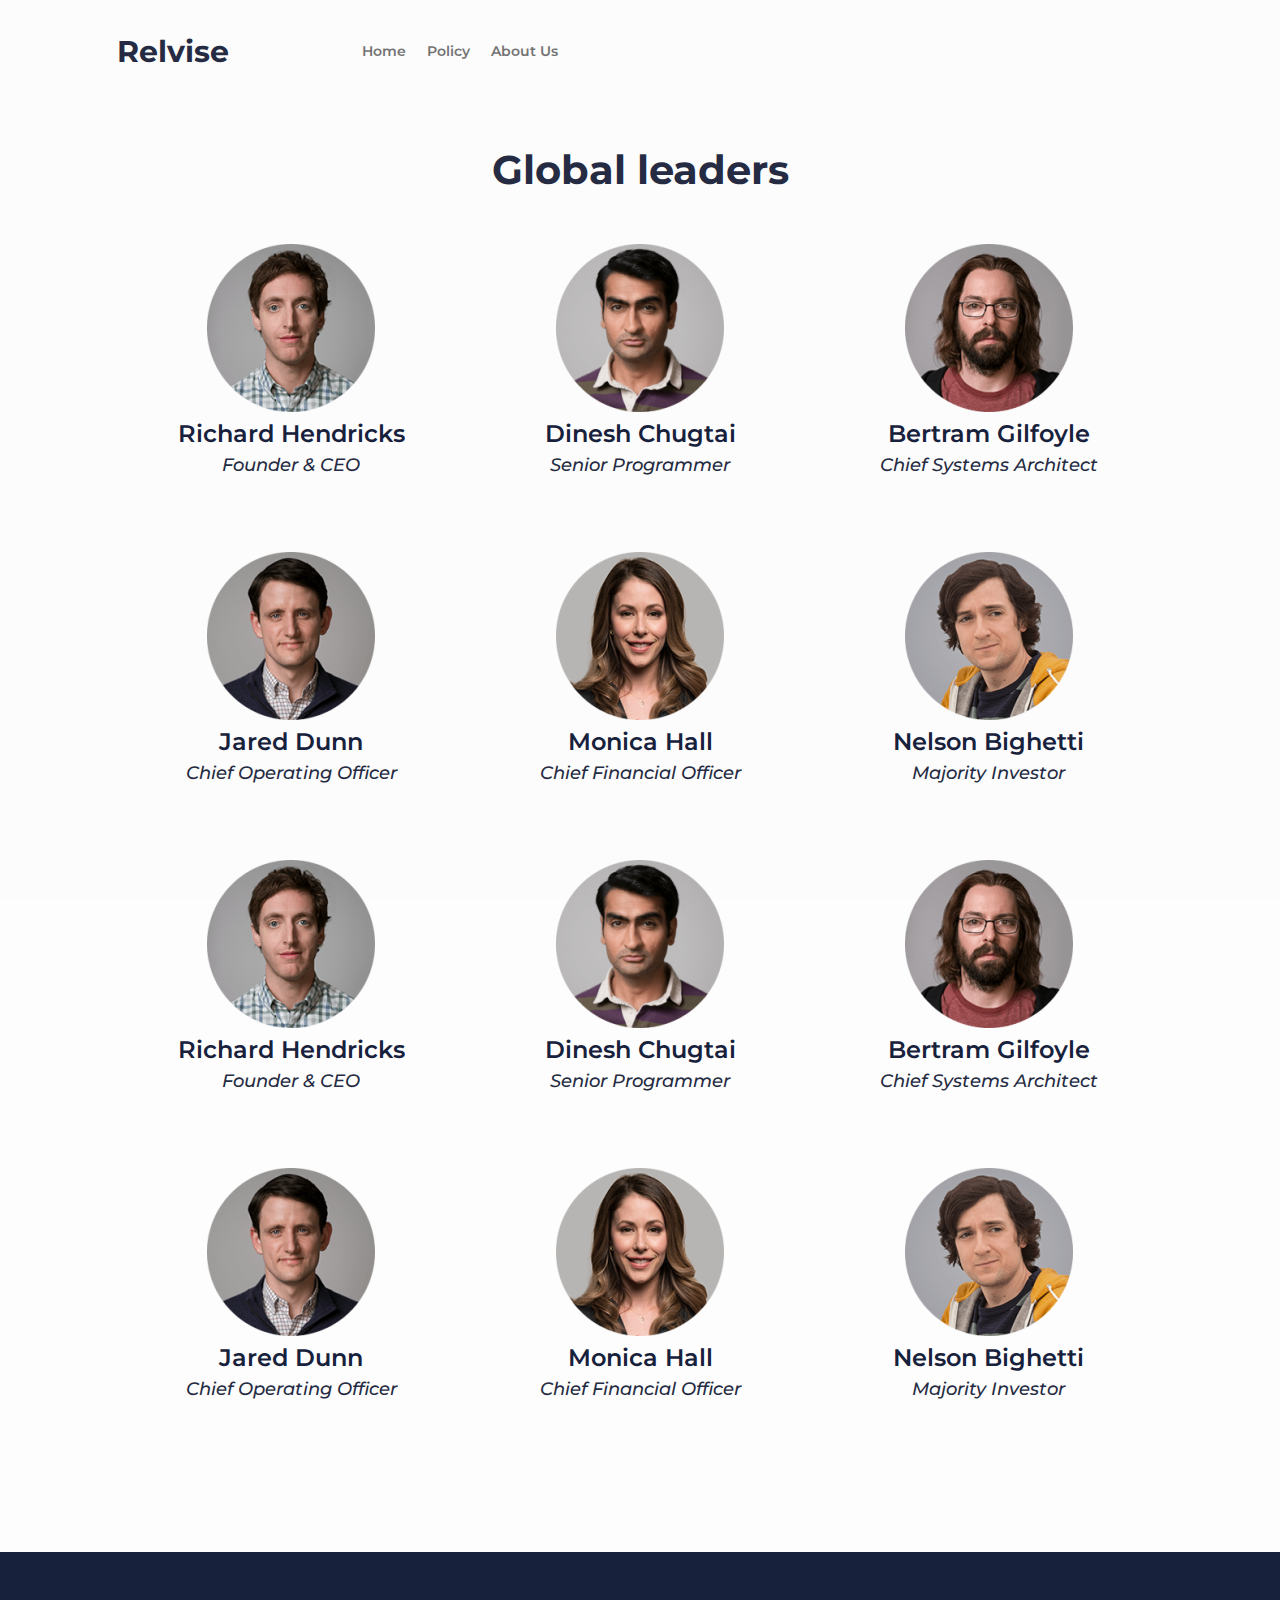
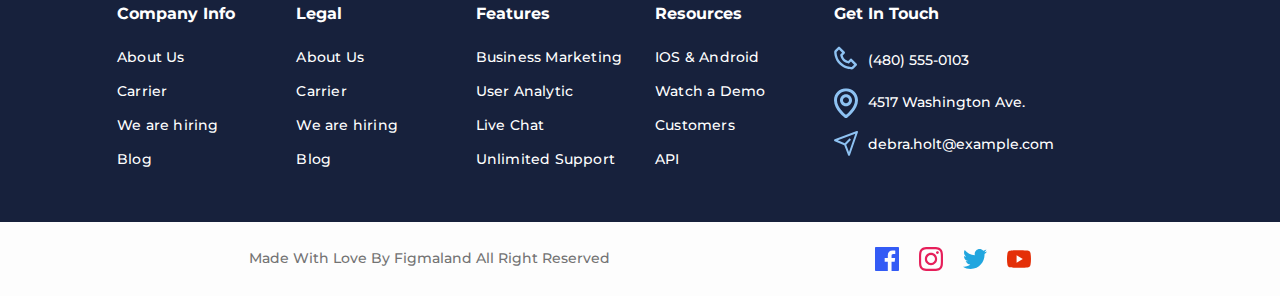
<file: team.html>
<!DOCTYPE html>
<html lang="en">

<head>
    <meta charset="UTF-8">
    <meta name="viewport" content="width=device-width, initial-scale=1.0">
    <link rel="stylesheet"
        href="https://fonts.googleapis.com/css?family=Montserrat:regular,500,600,700,800&display=swap" />
    <link rel="stylesheet" href="css/style.css">
    <link rel="stylesheet" href="css/media.css">
    <link rel="icon" href="img/cover.jpg">

    <title>Relvise</title>
</head>

<body>
    <div class="wrap">
        <header class="header lock-padding">
            <!-- scroll top -->
            <div class="arrow_hide arrow-svg" id="scrollUp">
                <svg aria-hidden="true" focusable="false" data-prefix="fas" data-icon="arrow-alt-circle-up" role="img"
                    xmlns="http://www.w3.org/2000/svg" viewBox="0 0 512 512">
                    <path
                        d="M8 256C8 119 119 8 256 8s248 111 248 248-111 248-248 248S8 393 8 256zm292 116V256h70.9c10.7 0 16.1-13 8.5-20.5L264.5 121.2c-4.7-4.7-12.2-4.7-16.9 0l-115 114.3c-7.6 7.6-2.2 20.5 8.5 20.5H212v116c0 6.6 5.4 12 12 12h64c6.6 0 12-5.4 12-12z">
                    </path>
                </svg>
            </div>
            <!--  -->
            <div class="header__container container header__container_provicy">
                <a href="index.html" class="header__logo">Relvise</a>
                <nav class="header__menu menu">
                    <menu class="menu__list">
                        <li class="menu__item">
                            <a href="index.html" class="menu__link">Home</a>
                        </li>
                        <li class="menu__item">
                            <a href="policy.html" class="menu__link">Policy</a>
                        </li>
                        <li class="menu__item">
                            <a href="team.html" class="menu__link">About Us</a>
                        </li>
                    </menu>
                </nav>
                <div class="menu__burger">
                    <img src="img/header-search.svg" alt="search">
                    <img src="img/header-cart.svg" alt="cart">
                </div>
            </div>
        </header>
        <main class="page">
            <div class="container team__container">
                <div class="menu__icon">
                    <span></span>
                </div>
                <section class="main_team">
                    <h1 id="3" class="team__title">Global leaders</h1>
                    <div class="team__content main__content">
                        <div class="team__member">
                            <div class="team__member-image">
                                <img id="change" class="team__member-icon" src="img/Team/face1.png" alt="">
                            </div>
                            <h3 class="team__member-name">Richard Hendricks</h3>
                            <p class="team__member-position">Founder & CEO</p>
                        </div>
                        <div class="team__member">
                            <div class="team__member-image">
                                <img class="team__member-icon" src="img/Team/face2.png" alt="">
                            </div>
                            <h3 class="team__member-name">Dinesh Chugtai</h3>
                            <p class="team__member-position">Senior Programmer</p>
                        </div>
                        <div class="team__member">
                            <div class="team__member-image">
                                <img class="team__member-icon" src="img/Team/face3.png" alt="">
                            </div>
                            <h3 class="team__member-name">Bertram Gilfoyle</h3>
                            <p class="team__member-position">Chief Systems Architect</p>
                        </div>
                        <div class="team__member">
                            <div class="team__member-image">
                                <img class="team__member-icon" src="img/Team/face4.png" alt="">
                            </div>
                            <h3 class="team__member-name">Jared Dunn</h3>
                            <p class="team__member-position">Chief Operating Officer</p>
                        </div>
                        <div class="team__member">
                            <div class="team__member-image">
                                <img class="team__member-icon" src="img/Team/face5.png" alt="">
                            </div>
                            <h3 class="team__member-name">Monica Hall</h3>
                            <p class="team__member-position">Chief Financial Officer</p>
                        </div>
                        <div class="team__member">
                            <div class="team__member-image">
                                <img class="team__member-icon" src="img/Team/face6.png" alt="">
                            </div>
                            <h3 class="team__member-name">Nelson Bighetti</h3>
                            <p class="team__member-position">Majority Investor</p>
                        </div>
                        <div class="team__member">
                            <div class="team__member-image">
                                <img class="team__member-icon" src="img/Team/face1.png" alt="">
                            </div>
                            <h3 class="team__member-name">Richard Hendricks</h3>
                            <p class="team__member-position">Founder & CEO</p>
                        </div>
                        <div class="team__member">
                            <div class="team__member-image">
                                <img class="team__member-icon" src="img/Team/face2.png" alt="">
                            </div>
                            <h3 class="team__member-name">Dinesh Chugtai</h3>
                            <p class="team__member-position">Senior Programmer</p>
                        </div>
                        <div class="team__member">
                            <div class="team__member-image">
                                <img class="team__member-icon" src="img/Team/face3.png" alt="">
                            </div>
                            <h3 class="team__member-name">Bertram Gilfoyle</h3>
                            <p class="team__member-position">Chief Systems Architect</p>
                        </div>
                        <div class="team__member">
                            <div class="team__member-image">
                                <img class="team__member-icon" src="img/Team/face4.png" alt="">
                            </div>
                            <h3 class="team__member-name">Jared Dunn</h3>
                            <p class="team__member-position">Chief Operating Officer</p>
                        </div>
                        <div class="team__member">
                            <div class="team__member-image">
                                <img class="team__member-icon" src="img/Team/face5.png" alt="">
                            </div>
                            <h3 class="team__member-name">Monica Hall</h3>
                            <p class="team__member-position">Chief Financial Officer</p>
                        </div>
                        <div class="team__member">
                            <div class="team__member-image">
                                <img class="team__member-icon" src="img/Team/face6.png" alt="">
                            </div>
                            <h3 class="team__member-name">Nelson Bighetti</h3>
                            <p class="team__member-position">Majority Investor</p>
                        </div>
                    </div>
                </section>
            </div>
        </main>
        <footer class="footer">
            <div class="footer__top">
                <div class="container">
                    <div class="footer__row">
                        <div class="footer__column footer__column_sp _spollers">
                            <nav class="footer__item footer__item_sp">
                                <h5 class="footer__title footer__title_sp _spoller">Company Info</h5>
                                <ul class="menu-footer menu-footer_sp">
                                    <li class="menu-footer__item"><a href="#" class="menu-footer__link">About Us</a>
                                    </li>
                                    <li class="menu-footer__item"><a href="#" class="menu-footer__link">Carrier</a></li>
                                    <li class="menu-footer__item"><a href="#" class="menu-footer__link">We are
                                            hiring</a></li>
                                    <li class="menu-footer__item"><a href="#" class="menu-footer__link">Blog</a></li>
                                </ul>
                            </nav>
                        </div>
                        <div class="footer__column footer__column_sp _spollers">
                            <nav class="footer__item footer__item_sp">
                                <h5 class="footer__title footer__title_sp _spoller">Legal</h5>
                                <ul class="menu-footer menu-footer_sp">
                                    <li class="menu-footer__item"><a href="#" class="menu-footer__link">About Us</a>
                                    </li>
                                    <li class="menu-footer__item"><a href="#" class="menu-footer__link">Carrier</a></li>
                                    <li class="menu-footer__item"><a href="#" class="menu-footer__link">We are
                                            hiring</a></li>
                                    <li class="menu-footer__item"><a href="#" class="menu-footer__link">Blog</a></li>
                                </ul>
                            </nav>
                        </div>
                        <div class="footer__column footer__column_sp _spollers">
                            <nav class="footer__item footer__item_sp">
                                <h5 class="footer__title footer__title_sp _spoller">Features</h5>
                                <ul class="menu-footer menu-footer_sp">
                                    <li class="menu-footer__item"><a href="#" class="menu-footer__link">Business
                                            Marketing</a></li>
                                    <li class="menu-footer__item"><a href="#" class="menu-footer__link">User
                                            Analytic</a></li>
                                    <li class="menu-footer__item"><a href="#" class="menu-footer__link">Live Chat</a>
                                    </li>
                                    <li class="menu-footer__item"><a href="#" class="menu-footer__link">Unlimited
                                            Support</a></li>
                                </ul>
                            </nav>
                        </div>
                        <div class="footer__column footer__column_sp _spollers">
                            <nav class="footer__item footer__item_sp">
                                <h5 class="footer__title footer__title_sp _spoller">Resources</h5>
                                <ul class="menu-footer menu-footer_sp">
                                    <li class="menu-footer__item"><a href="#" class="menu-footer__link">IOS &
                                            Android</a></li>
                                    <li class="menu-footer__item"><a href="#" class="menu-footer__link">Watch a Demo</a>
                                    </li>
                                    <li class="menu-footer__item"><a href="#" class="menu-footer__link">Customers</a>
                                    </li>
                                    <li class="menu-footer__item"><a href="#" class="menu-footer__link">API</a></li>
                                </ul>
                            </nav>
                        </div>
                        <div class="footer__column">
                            <h5 class="footer__title">Get In Touch</h5>
                            <div class="contacts-footer">
                                <a href="tel:4805550103" class="contacts-footer__item contacts-footer__item_phone">(480)
                                    555-0103</a>
                                <a href="#" class="contacts-footer__item contacts-footer__item_location">4517 Washington
                                    Ave. </a>
                                <a href="mailto:debra.holt@example.com"
                                    class="contacts-footer__item contacts-footer__item_mail">debra.holt@example.com</a>
                            </div>
                        </div>
                    </div>
                </div>
            </div>
            <div class="footer__bottom">
                <div class="footer__container container">
                    <div class="footer__copy">Made With Love By Figmaland All Right Reserved </div>
                    <div class="footer__social">
                        <a href="#" class="social__item"><img src="img/footer/social/facebook.svg" alt="social"></a>
                        <a href="#" class="social__item"><img src="img/footer/social/instagram.svg" alt="social"></a>
                        <a href="#" class="social__item"><img src="img/footer/social/twitter.svg" alt="social"></a>
                        <a href="#" class="social__item"><img src="img/footer/social/youtube.svg" alt="social"></a>
                    </div>
                </div>
            </div>
        </footer>
    </div>
    <script defer src="js/spoiler.js"></script>
    <script defer src="js/burger.js"></script>
    <script type="module" src="js/pages.js"></script>
    <!-- <script defer src="js/popup.js"></script> -->

</body>

</html>
</file>
<file: css/media.css>
@media (max-width: 1080px) {
    .whoweare__content {
        padding: 0 0 0 50px;
    }
}

@media (max-width: 992px) {
    .header__menu {
        margin: 0 0 0 80px;
    }
    .main-block__body {
        padding: 120px 0 191px 0;
    }
    .main-block__image {
        opacity: .5;
    }
    .services__column {
        flex: 0 1 50%;
    }
    .services__column:not(:last-child) {
        margin: 0 0 30px 0;
    }
    .services__column:last-child {
        flex: 1 1 100%;
    }
    .advantages {
        padding: 50px 0;
    }
    .advantages__column {
        flex: 0 1 50%;
    }
    .practice {
        padding: 40px 0 80px 0;
    }
    .practice__column {
        flex: 0 1 50%;
    }
    .client__item {
        flex: 0 0 50%;
    }
    .client__item:hover {
        transform: scale(1.1);
    }
    .whoweare {
        padding: 100px 0 150px 0;
    }
    .whoweare__body {
        flex-direction: column;
        align-items: stretch;
    }
    .whoweare__content {
        padding: 0;
    }
    .whoweare__video {
        margin: 0 0 50px 0;
        padding: 0 0 50% 0;
        max-width: 100%;
    }
    .getintouch {
        padding: 75px 0 65px 0;
    }
    .getintouch__header {
        margin: 0 0 50px 0;
    }
    .getintouch__items {
        margin: 10px;
        flex-wrap: wrap;
    }
    .getintouch__item {
        flex: 1 1 50%;
    }
    .getintouch__item:not(:last-child) {
        padding-bottom: 20px;
    }
    .item-getintouch:hover {
        transform: scale(1.1);
    }
    .footer__row {
        display: grid;
        grid-template-columns: 1fr 1fr 1fr;
        grid-template-rows: 1fr 1fr;
        gap: 20px;
    }
    .footer__column {
        padding-left: 40px;
    }
}

@media (max-width: 767px) {
    .advantages {
        padding: 40px 0;
    }
    .advantages__header {
        margin: 0 0 25px 0;
    }
    .practice__header {
        margin: 0 0 25px 0;
    }
    .whoweare__top:not(:last-child) {
        margin: 0 0 30px 0;
    }
    .clients {
        padding: 30px 0 30px 0;
    }
    .subscripe__body {
        padding: 30px 30px;
    }
    .subscripe__button {
        padding: 0 20px;
    }
    .subscripe__input {
        padding: 0 15px;
    }
    .subscripe__title {
        padding: 0 20px;
        margin-bottom: 20px;
        text-align: center;
        font-size: 18px;
    }
    .subscripe>.container {
        padding: 0;
    }
    .getintouch__header {
        margin: 0 0 30px 0;
    }
    .getintouch__item {
        padding: 20px 50px;
    }
    .contact__body {
        margin: 0 12%;
    }
    .contact__button {
        max-width: 30%;
        min-width: 160px;
    }
    .footer__top {
        padding: 50px 0;
    }
    .footer__row {
        display: grid;
        grid-template-columns: 1fr 1fr;
        grid-template-rows: 1fr 1fr 1fr;
        gap: 10px;
    }
    .footer__column {
        padding-left: 30px;
    }
    .footer__copy {
        padding: 30px 20px 30px 0;
    }
}

@media (max-width: 500px) {
    .menu__burger {
        position: absolute;
        top: 30px;
        right: 50px;
    }
    .menu__burger img {
        padding-left: 15px;
    }
    .header {
        position: relative;
    }
    .header__container {
        position: fixed;
        top: 0;
        left: -100%;
        width: 100%;
        height: 100%;
        flex-direction: column;
        background-color: #fff;
        padding: 100px 0 0 0;
        transition: left 0.3s ease 0s;
        overflow: auto;
    }
    .header__container::before {
        content: "";
        position: fixed;
        width: 100%;
        top: 0;
        left: -100%;
        height: 70px;
        background-color: #fff;
        z-index: 5;
    }
    .header__container._active {
        left: 0;
    }
    .header__logo {
        align-self: center;
    }
    .header__menu {
        align-self: center;
        margin: 60px;
        padding: 0;
    }
    .menu__list {
        flex-direction: column;
        flex: 1 1 100%;
    }
    .menu__item {
        font-size: 30px;
        padding: 20px 0;
        margin: 0;
        line-height: 45px;
        text-align: center;
    }
    .menu__link {}
}

@media (max-width: 479px) {
    .header-block {
        padding: 0 40px;
    }
    .main-block__body {
        max-width: 479px;
        padding: 85px 0 160px 0;
        text-align: center;
    }
    .main-block__title {
        font-size: 40px;
    }
    .main-block__text {
        margin: 40px 70px;
        color: #413e3e;
        padding: 0 20%;
    }
    .main-block__buttons {
        flex-direction: column;
    }
    .main-block__button {
        align-items: center;
        text-align: center;
        margin: 20px auto;
    }
    .client__item {
        flex: 0 0 100%;
        justify-content: center;
        margin-bottom: 60px;
    }
    .services__body {
        margin: 80px 30px;
    }
    .advantages__column {
        flex: 0 1 100%;
    }
    .advantages__item {
        margin: 0 20%;
    }
    .advantages__value {
        font-size: 30px;
    }
    .practice__column {
        flex: 0 1 100%;
    }
    .getintouch__item {
        padding: 10px 0px;
    }
    .item-practice {
        margin: 0 45px;
    }
    .item-getintouch:hover {
        transform: scale(1);
    }
    .whoweare__top {
        padding: 20px 0;
    }
    .whoweare__body {
        padding: 0 5%;
    }
    .footer__row {
        display: flex;
        flex-direction: column;
        margin: 0 0 0 1vw;
    }
    .footer__column {
        padding: 0;
    }
    .footer__column:last-child {
        text-align: center;
        align-self: center;
        margin: 20px;
    }
    .footer__title {
        margin: 0;
    }
    .contacts-footer__item:first-child {
        margin-top: 20px;
    }
    .footer__container {
        flex-wrap: wrap;
        padding: 25px 60px 50px 60px;
    }
    .footer__copy {
        padding-bottom: 50px;
        text-align: center;
    }
}


/**************  MIN - WIDTH  *****************************************************/

@media (min-width: 1070px) {
    .subscripe__body {
        margin: 0 30px;
    }
}

@media (min-width: 993px) {
    .getintouch__items {
        margin: 0;
        display: flex;
        align-items: center;
    }
    .client__item {
        transform: scale(0.7);
    }
}

@media (min-width: 768px) {
    .contact__body {
        display: flex;
        align-items: center;
        justify-content: space-between;
    }
    .contact__content {
        padding: 0 20px 0 0;
    }
    .subscripe__title {
        max-width: 270px;
    }
    .subscripe__body {
        display: flex;
        justify-content: space-between;
    }
    .subscripe::before {
        content: "";
        position: absolute;
        left: 0;
        bottom: 0;
        width: 100%;
        height: 77px;
        background: #252b42;
    }
}

@media (min-width: 670px) {
    .services__column {
        padding: 0 15px;
    }
    .services__body {
        display: flex;
        flex-wrap: wrap;
        margin: 0 -15px;
    }
}

@media (min-width: 501px) {
    .main-block__button:not(:last-child) {
        margin-right: 10px;
    }
    .menu__item:not(:last-child) {
        margin: 0 21px 0 0;
    }
    .menu__burger {
        display: none;
    }
}

@media (min-width: 480px) {
    .main-block__button:not(:last-child) {
        margin-right: 10px;
    }
}
</file>
<file: css/style.css>
@import url(technical_classes.css);
@import url(reset.css);
@import url(form.css);
@import url(provicy.css);
@import url(team.css);
html,
body {
    height: 100vh;
    line-height: 1;
    font-family: Montserrat;
    font-weight: 500;
    font-size: 14px;
    background: #fafafa67;
    color: #252b42;
    /* для плавного скролла */
    scroll-behavior: smooth;
}

.wrap {
    min-height: 100%;
    overflow: hidden;
    display: flex;
    flex-direction: column;
}

.page {
    /* цель прижать футер к низу */
    flex: 1 1 auto;
}

.container {
    max-width: 1046px;
    padding: 0 15px;
    margin: 0 auto;
    box-sizing: content-box;
}

.background__cover {
    position: relative;
}

.background__cover img {
    position: absolute;
    width: 100%;
    height: 100%;
    top: 0;
    left: 0;
    object-fit: cover;
}

.icon-svg {
    fill: currentColor;
    stroke: currentColor;
    color: #0D5C63;
}


/******************* HEAD ******************************************************/

.header {
    position: absolute;
    width: 100%;
    left: 0;
    top: 0;
    z-index: 2;
}

.header__container {
    display: flex;
    min-height: 104px;
    align-items: center;
}

.header__logo {
    font-size: 24px;
    font-weight: 700;
    color: inherit;
    animation: logo 2s infinite ease-in-out alternate;
}

.header__logo:hover {
    text-decoration: underline;
    animation: paused;
}

@keyframes logo {
    from {
        transform: rotatey(0);
    }
    to {
        transform: rotatey(360deg) scale(1.3);
    }
}

.header__menu {
    margin: 0 0 0 133px;
    padding: 5px 0;
}

.menu__list {
    display: flex;
    flex-wrap: wrap;
}

.menu__link {
    color: #737373;
    font-weight: 600;
    line-height: calc(24 / 14 * 100%);
}

.menu__link:hover {
    border-bottom: 1px solid #787878;
}


/**************  HEADER-BLOCK  *****************************************************/

.header-block {
    text-align: center;
    letter-spacing: 0.2px;
}

.header-block__title {
    font-weight: 700;
    font-size: 40px;
    line-height: calc(57 / 40 * 100%);
}

.header-block__title:not(:last-child) {
    margin: 0 0 10px 0;
}

.header-block__sub-title {
    line-height: calc(20 / 14 * 100%);
    color: #737373;
}


/******************  MAIN-BLOCK  ***********************************************************/

.main-block {
    position: relative;
}

.main-block__body {
    max-width: 400px;
    position: relative;
    z-index: 1;
    padding: 185px 0 190px 0;
}

.main-block__body>*:not(:last-child) {
    margin: 0 0 35px 0;
}

.main-block__title {
    font-size: 58px;
    font-weight: 800;
    line-height: calc(80 / 58 * 100%);
    letter-spacing: 0.2px;
}

.main-block__text {
    font-size: 20px;
    line-height: calc(30 / 20 * 100%);
    color: #737373;
}

.main-block__buttons {
    display: flex;
    flex-wrap: wrap;
    margin: -10px 0;
}

.main-block__button {
    display: flex;
    justify-content: center;
    align-items: center;
    text-align: center;
    letter-spacing: 0.2px;
    font-weight: 700;
    min-height: 48px;
    line-height: calc(28 / 14 * 100%);
    padding: 5px 36px;
    margin: 10px 0;
    border-radius: 37px;
    transition: all 0.5s ease 0s;
}

.main-block__button_orange {
    border: 1px solid #ff7b47;
    background: #ff7b47;
    color: #fff;
}

.main-block__button_orange:hover {
    background-color: #fff;
    color: #ff7b47;
    text-decoration: underline;
}

.main-block__button_border {
    border: 1px solid #0d5c63;
    color: #0d5c63;
}

.main-block__button_border:hover {
    background-color: #0d5c63;
    color: #fff;
    text-decoration: underline;
}

.main-block__image {
    position: absolute;
    width: 100%;
    height: 100%;
    top: 0;
    left: 0;
}


/***********************  SERVICES-BLOCK ******************************/

.services {
    position: relative;
    z-index: 1;
    margin: -111px 0 0 0;
}

.services__column {
    flex: 0 1 33.333%;
}

.item-service {
    height: 100%;
    box-shadow: 0 13px 19px rgba(0, 0, 0, 0.07);
    background-color: #fff;
    padding: 35px;
}

.item-service>*:not(:last-child) {
    margin: 0 0 10px 0;
}

.item-service:hover {
    background-color: #0D5C63;
    color: #fff;
}

.item-service:hover .item-service__text {
    color: #ffffff;
}

.item-service:hover path {
    fill: #fff
}

.item-service__title {
    font-size: 24px;
    font-weight: 700;
    letter-spacing: 0.1px;
    line-height: calc(32 / 24 * 100%);
}

.item-service__text {
    color: #787878;
    line-height: calc(20 / 14 * 100%);
}


/*************************  ADVANTAGES-BLOCK  *************************/

.advantages {
    padding: 80px 0;
}

.advantages__header {
    margin: 0 0 50px 0;
}

.advantages__body {
    display: flex;
    flex-wrap: wrap;
    margin: 0 -15px -30px;
}

.advantages__column {
    padding: 0 15px;
    margin: 0 0 30px 0;
    flex: 0 1 25%;
}

.advantages__item {
    background-color: #fff;
    padding: 30px;
    font-weight: 700;
    text-align: center;
}

.advantages__item>*:not(:last-child) {
    margin: 0 0 10px 0;
}

.advantages__icon {
    display: flex;
    justify-content: center;
    align-items: flex-end;
    height: 48px;
}

.advantages__value {
    font-size: 40px;
    line-height: calc(57 / 40 * 100%);
}

.advantages__text {
    letter-spacing: 0.1px;
    color: #737373;
    font-size: 16px;
    line-height: calc(24 / 16 * 100%);
}


/******************  PRACTICE-BLOCK  **************************/

.practice {
    padding: 125px 0 150px 0;
}

.practice__header {
    margin: 0 0 45px 0;
}

.practice__body {
    margin: 0 -20px -30px;
    display: flex;
    flex-wrap: wrap;
}

.practice__column {
    padding: 0 20px;
    margin: 0 0 30px 0;
    flex: 0 1 25%;
}

.item-practice {
    height: 100%;
    display: flex;
    flex-direction: column;
    background-color: #fff;
}

.item-practice__content {
    flex: 1 1 auto;
    padding: 30px;
}

.item-practice__link {
    display: inline-block;
    color: inherit;
}

.item-practice__link:hover {
    text-decoration: underline;
}

.item-practice__link:not(:last-child) {
    margin: 0 0 15px 0;
}

.item-practice__title {
    font-size: 16px;
    font-weight: 700;
    letter-spacing: 0.1px;
    line-height: calc(24 / 16 * 100%);
}

.item-practice__text {
    line-height: calc(20 / 14 * 100%);
    color: #737373;
}

.item-practice__image {
    display: block;
    padding-bottom: calc(138 / 230 * 100%);
}

.item-practice__image:hover {
    transition: 1s;
    filter: sepia(600);
}


/********************  ABOUT - BLOCK  *****************************/

.whoweare {
    background: #ffffff;
    padding: 100px 0 130px 0;
}

.whoweare__header {
    margin: 0 0 100px 0;
}

.whoweare__body {
    display: flex;
    align-items: flex-start;
}

.whoweare__video {
    flex: 0 0 597px;
    max-width: 597px;
    max-height: 442px;
    position: relative;
    padding: 0 0 42.25% 0;
}

.whoweare__video .cover,
iframe {
    position: absolute;
    top: 0;
    left: 0;
    width: 100%;
    height: 100%;
    object-fit: cover;
}

.whoweare__video .play {
    position: absolute;
    top: 50%;
    left: 50%;
    transform: translate(-50%, -50%);
}

.whoweare__video .play:hover {
    cursor: pointer;
    border-radius: 50%;
    box-shadow: 0 0 15px 10px #fff;
}

.whoweare__content {
    flex: 1 1 auto;
    padding: 20px 0 0 121px;
}

.whoweare__title {
    font-weight: 800;
    font-size: 40px;
    line-height: calc(57 / 40 * 100%);
    letter-spacing: 0.2px;
    margin: 0 0 10px 0;
}

.whoweare__title:not(:last-child) {
    margin: 0 0 10px 0;
}

.whoweare__text {
    color: #737373;
    line-height: calc(20 / 14 * 100%);
}

.whoweare__top:not(:last-child) {
    margin: 0 0 50px 0;
}

.item-whoweare:not(:last-child) {
    margin: 0 0 30px 0;
}

.item-whoweare {
    display: flex;
}

.item-whoweare__icon {
    flex: 0 0 32px;
}

.item-whoweare__body {
    flex: 1 1 auto;
    padding: 0 0 0 20px;
}

.item-whoweare__title {
    font-weight: 700;
    font-size: 16px;
    line-height: calc(24 / 16 * 100%);
}

.item-whoweare__title:not(:last-child) {
    margin: 0 0 5px 0;
}

.item-whoweare__body {
    margin: 0 0 30px 0;
}

.item-whoweare__body:last-child {
    margin: 0;
}

.item-whoweare__text {
    color: #737373;
    white-space: nowrap;
    line-height: calc(24 / 14 * 100%);
    width: 225px;
    overflow: hidden;
    text-overflow: ellipsis;
}


/********************  CLIENTS - BLOCK  *****************************/

.clients {
    padding: 50px 0;
}

.clients:not(:last-child) {
    margin: 0 0 10px 0;
}

.clients__items {
    display: flex;
    flex-wrap: wrap;
    justify-content: center;
    align-items: center;
}

.client__item {
    flex: 0 1 16.6667%;
    text-align: center;
    padding: 8px 15px;
    min-width: 140px;
    transition: 0.4s ease 0s;
    cursor: pointer;
}

.client__item:hover {
    transform: scale(0.9);
}

.clients__items img {
    max-width: 100%;
}


/********************  SUBSCRIPE - BLOCK  *****************************/

.subscripe {
    position: relative;
    padding: 0 0 20px 0;
}

.subscripe__body {
    position: relative;
    z-index: 1;
    padding: 30px 50px;
    align-items: center;
    background: #17213c;
    border-radius: 2px;
}

.subscripe__title {
    font-size: 24px;
    font-weight: 700;
    line-height: calc(32 / 24 * 100%);
    letter-spacing: 0.1px;
    color: #fff;
    margin-bottom: 2vh;
}

.subscripe__form {
    flex: 0 1 50%;
    display: flex;
    align-items: center;
}

.subscripe__input {
    width: 100%;
    flex: 1 1 auto;
    min-height: 58px;
    background: #f9f9f9;
    padding: 0 20px;
    border: 1px solid #fff;
    border-right: 0;
    box-sizing: border-box;
    border-radius: 5px 0 0 5px;
    outline: none;
}

.subscripe__button {
    background: #ff7b47;
    border: 1px solid #fff;
    border-radius: 0 5px 5px 0;
    display: flex;
    min-height: 58px;
    justify-content: center;
    align-items: center;
    cursor: pointer;
    text-align: center;
    color: #fff;
    transition: all 0.4s ease 0s;
    padding: 0 22px;
}

.subscripe__button:hover {
    background: #c75527;
    text-decoration: underline;
}


/********************  GET_IN_TOUCH - BLOCK  *****************************/

.getintouch {
    padding: 80px 0 135px 0;
}

.getintouch__header {
    margin: 0 0 80px 0;
}

.getintouch__items {
    display: flex;
    margin: 0 -15px;
}

.getintouch__item {
    flex: 0 1 33.333%;
    padding: 0 15px;
}

.item-getintouch {
    display: flex;
    flex-direction: column;
    justify-content: center;
    align-items: center;
    background-color: #fff;
    padding: 50px 15px;
}

.item-getintouch_active .item-getintouch__button {
    border: 1px solid #fff;
    color: #fff;
}

.item-getintouch>*:not(:last-child) {
    margin: 0 0 15px 0;
}

.item-getintouch__emails {
    display: flex;
    flex-direction: column;
    justify-content: center;
    align-items: center;
}

.item-getintouch__email {
    font-weight: 600;
    line-height: calc(24 / 14 * 100%);
    font-size: 16px;
    color: inherit;
}

.item-getintouch__email:hover {
    text-decoration: underline;
}

.item-getintouch__label {
    font-weight: 700;
    font-size: 16px;
    line-height: calc(24 / 16 * 100%);
}

.item-getintouch__button {
    border: 1px solid #ff7b47;
    min-height: 44px;
    display: flex;
    font-weight: 600;
    justify-content: center;
    align-items: center;
    color: #ff7b47;
    line-height: calc(24 / 14 * 100%);
    padding: 5px 20px;
    text-align: center;
    border-radius: 5px;
}

.item-getintouch:hover {
    background: #252b42;
    color: #fff;
    transition: 0.4s ease 0s;
    transform: scale(1.2);
}

.item-getintouch:hover .icon-svg {
    color: white;
}

.item-getintouch:hover .item-getintouch__button {
    color: #fff;
    border: 1px solid #fff;
}

.item-getintouch__button:hover {
    border: 1px solid #ff7b47;
    background-color: #ff7b47;
}


/********************  CONTACT_US - BLOCK  *****************************/

.contact {
    background-color: #fff;
    padding: 42px 0;
}

.contact__content {
    padding: 0 0 20px 0;
}

.contact__title {
    font-weight: 700;
    letter-spacing: 0.1px;
    font-size: 24px;
    line-height: calc(32 / 24 * 100%);
}

.contact__title:not(:last-child) {
    margin: 0 0 10px 0;
}

.contact__text {
    color: #737373;
    line-height: calc(20 / 14 * 100%);
}

.contact__button {
    display: flex;
    background-color: #ff7b47;
    border: 1px solid #ff7b47;
    border-radius: 5px;
    min-height: 58px;
    padding: 5px 40px;
    transition: background-color 0.4s ease 0s;
    justify-content: center;
    align-items: center;
    text-align: center;
    color: #fff;
}

.contact__button:hover {
    background-color: #c75527;
    text-decoration: underline;
}


/********************  FOOTER - BLOCK  *****************************/


/* .footer {}

.menu-footer {} */

.footer__top {
    background: #17213c;
    padding: 35px 0;
}

.footer__row {
    display: flex;
    flex-wrap: wrap;
    margin: 0 -15px;
}

.footer__column {
    padding: 15px 15px;
    flex: 0 1 16.6667%;
}

.footer__column:last-child {
    flex: 0 1 33.334%;
}

.footer__title {
    color: #fff;
    font-weight: 700;
    font-size: 16px;
    line-height: calc(24 / 16 * 100%);
    margin: 0 0 20px 0;
}

.menu-footer__item:not(:last-child) {
    margin: 0 0 10px 0;
}

.menu-footer__link {
    color: #fff;
    display: inline-block;
    line-height: calc(24 / 14 * 100%);
    letter-spacing: 0.2px;
}

.menu-footer__link:hover {
    text-decoration: underline;
}

.contacts-footer {
    display: flex;
    flex-direction: column;
}

.contacts-footer__item {
    padding: 0 0 0 34px;
    line-height: calc(24 / 14 * 100%);
    display: flex;
    align-items: center;
    color: #ffffff;
    min-height: 30px;
}

.contacts-footer__item:hover {
    text-decoration: underline;
}

.contacts-footer__item:not(:last-child) {
    margin: 0 0 12px 0;
}

.contacts-footer__item_phone {
    background: url("../img/footer/icons/phone.svg") 0 0 no-repeat;
}

.contacts-footer__item_location {
    background: url("../img/footer/icons/location.svg") 0 0 no-repeat;
}

.contacts-footer__item_mail {
    background: url("../img/footer/icons/mail.svg") 0 0 no-repeat;
}

.footer__bottom {
    padding: 25px 0;
}

.footer__container {
    display: flex;
    justify-content: space-around;
    align-items: center;
}

.footer__copy {
    color: #737373;
    line-height: calc(24 / 14 * 100%);
}

.footer__social {
    display: flex;
    align-items: center;
}

.social__item:hover {
    animation: move 700ms infinite ease-in-out alternate;
}

@keyframes move {
    from {
        transform: rotate(0deg);
    }
    50% {
        transform: rotate(-20deg);
    }
    to {
        transform: rotate(20deg) scale(1.2);
    }
}

.social__item:not(:last-child) {
    margin: 0 20px 0 0;
}
</file>
